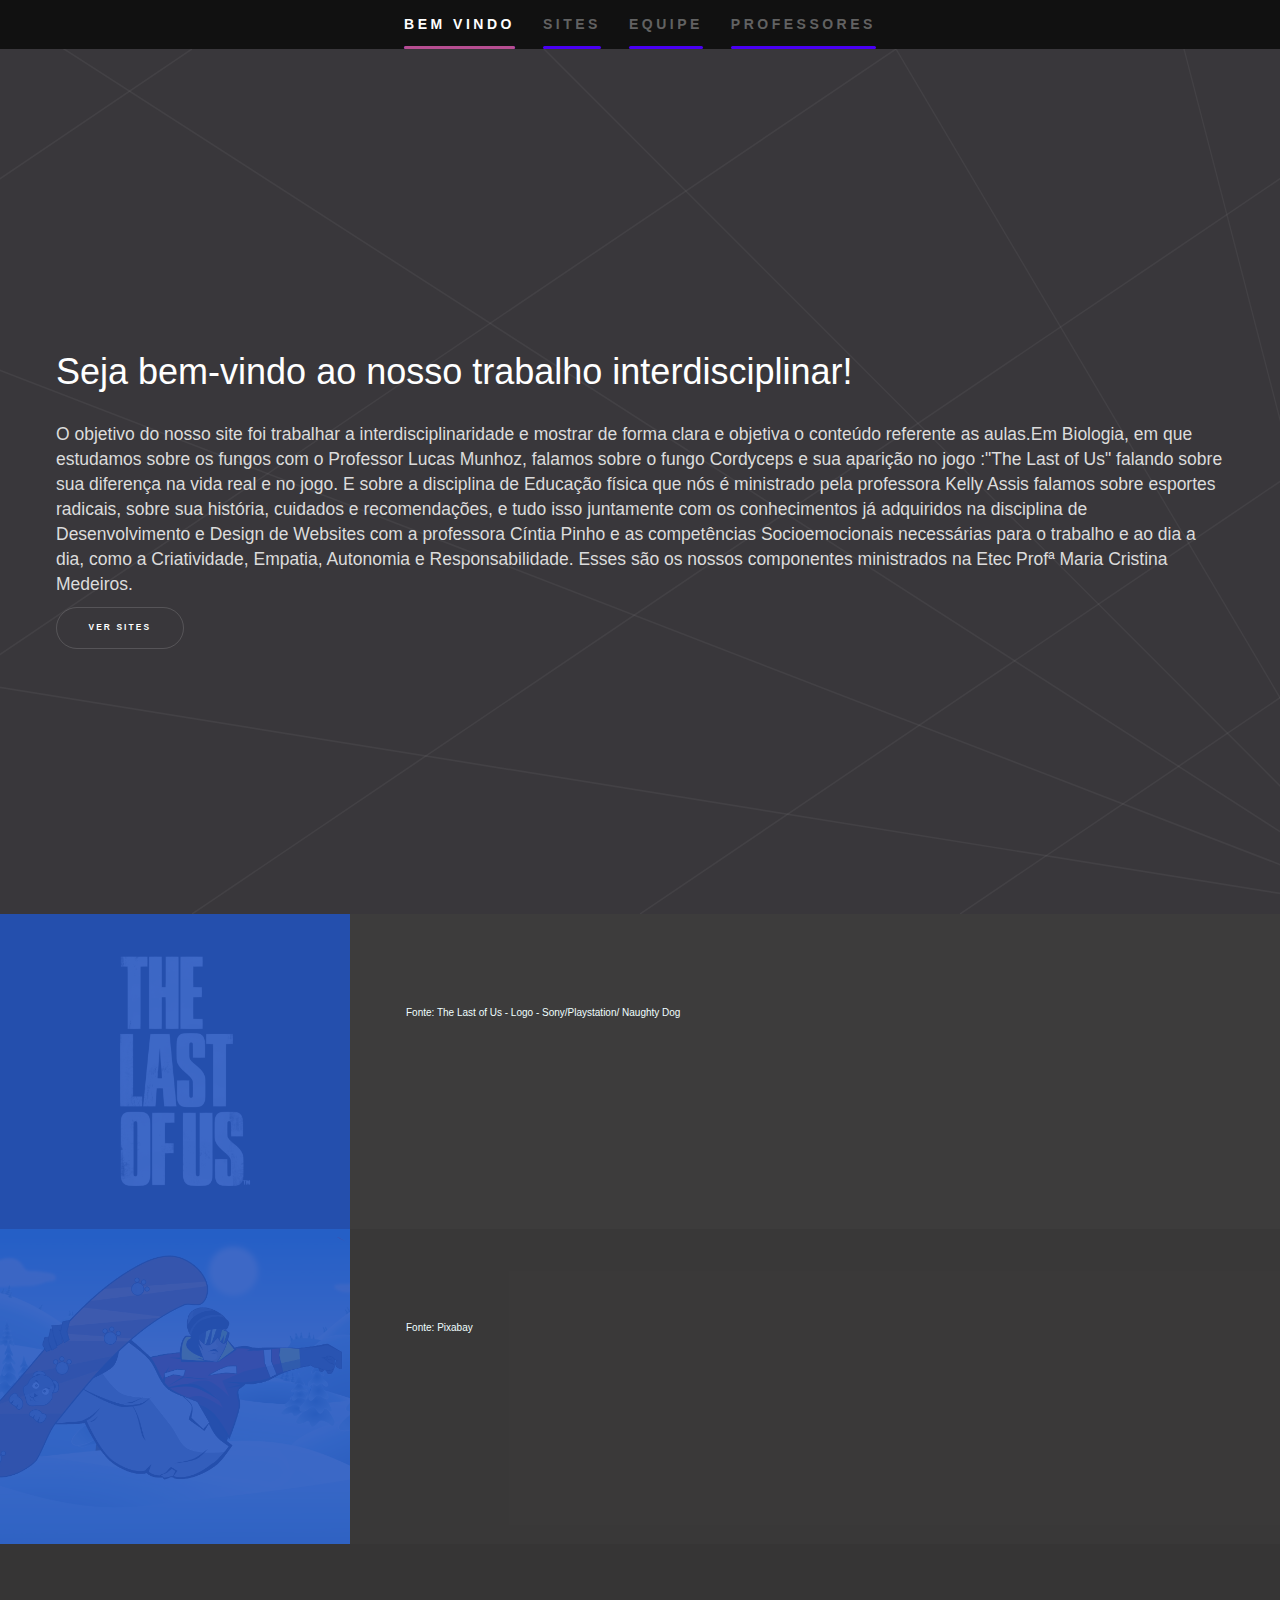
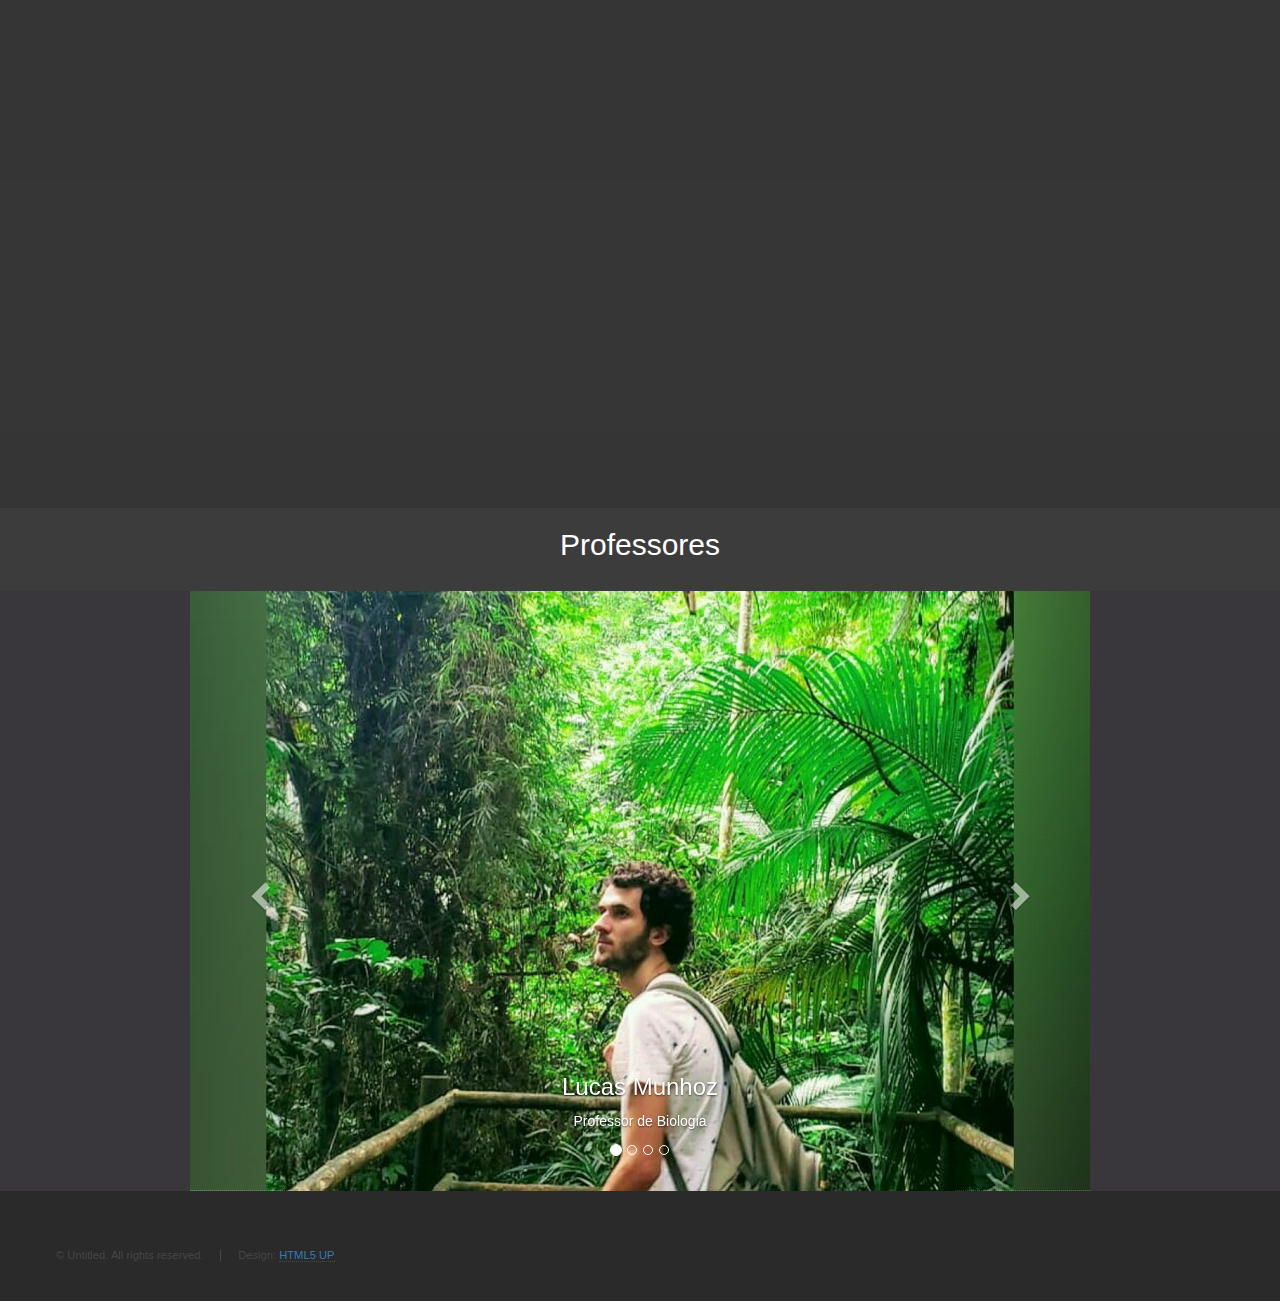
<file: index.html>
<!DOCTYPE HTML>
<!--
	Hyperspace by HTML5 UP
	html5up.net | @ajlkn
	Free for personal and commercial use under the CCA 3.0 license (html5up.net/license)
-->
<html>
	<head>

		<title>Lobby</title>
		<meta charset="utf-8" />
		<meta name="viewport" content="width=device-width, initial-scale=1, user-scalable=no" />
		<link rel="stylesheet" href="assets/css/main.css" />
		<link rel="icon" href="images/favicon.png">
		<link rel="stylesheet" href="https://maxcdn.bootstrapcdn.com/bootstrap/3.4.1/css/bootstrap.min.css">
		<script src="https://ajax.googleapis.com/ajax/libs/jquery/3.5.1/jquery.min.js"></script>
		<script src="https://maxcdn.bootstrapcdn.com/bootstrap/3.4.1/js/bootstrap.min.js"></script>
		<noscript><link rel="stylesheet" href="assets/css/noscript.css" /></noscript>
	</head>
	<body class="is-preload">

		<!-- Sidebar -->
			<section id="sidebar">
				<div class="inner">
					<nav>

						<ul>
							<li><a href="#intro" style="font-size: 1em;">Bem Vindo</a></li>
							<li><a href="#one" style="font-size: 1em;">Sites</a></li>
							<!-- <li><a href="#two" style="font-size: 1em;">What we do</a></li> -->
							<li><a href="#three" style="font-size: 1em;">Equipe</a></li>
							<li><a href="#four" style="font-size: 1em;">Professores</a></li>
						</ul>
					</nav>
				</div>
			</section>

		<!-- Wrapper -->
			<div id="wrapper">

				<!-- Intro -->
					<section id="intro" class="wrapper style1 fullscreen fade-up">
						<div class="inner">
							<h1 style="color: white;">Seja bem-vindo ao nosso trabalho interdisciplinar!</h1>
							<br>
							<p style="color: #DCDCDC">O objetivo do nosso site foi trabalhar a interdisciplinaridade e mostrar de forma clara e objetiva o conteúdo referente as aulas.Em Biologia, em que estudamos sobre os fungos com o Professor Lucas Munhoz, falamos sobre o fungo Cordyceps e sua aparição no jogo :"The Last of Us" falando sobre sua diferença na vida real e no jogo. E sobre a disciplina de Educação física que nós é ministrado pela professora Kelly Assis falamos sobre esportes radicais, sobre sua história, cuidados e recomendações, e tudo isso juntamente com os conhecimentos já adquiridos na disciplina de Desenvolvimento e Design de Websites com a professora Cíntia Pinho e as competências Socioemocionais necessárias para o trabalho e ao dia a dia, como a Criatividade, Empatia, Autonomia e Responsabilidade. Esses são os nossos componentes  ministrados na Etec Profª Maria Cristina Medeiros.</p>
							<ul class="actions">
								<li><a href="#one" class="button scrolly">Ver sites</a></li>
							</ul>
						</div>
					</section>

				<!-- One -->
					<section id="one" class="wrapper style2 spotlights">
						<section>
							<a href="#" class="image"><img src="images/bio.jpg" alt="" data-position="center center" /> </a>
							
							<div class="content">
								<figurecaption style="font-size: 10px; align-items: inherit; color: azure; ">Fonte: The Last of Us - Logo - Sony/Playstation/ Naughty Dog</figurecaption>
								<div class="inner">
									<h2 style="color: white;">Biologia</h2>
									<p style="color: white">Site sobre o fungo de The Last Of Us</p>
									<ul class="actions">
										<li><a href="./tlou/tlou.html" target="_blank" class="button">Visitar</a></li>
									</ul>
								</div>
							</div>
						</section>
						<section>
							<a href="#" class="image"><img src="images/ed.jpg" alt="" data-position="top center" /></a>
							<div class="content">
								<figurecaption style="font-size: 10px; align-items: inherit; color: azure; ">Fonte: Pixabay</figurecaption>
								<div class="inner">
									<h2 style="color: white;">Educação Física</h2>
									<p style="color: white">Site sobre esportes radicais</p>
									<ul class="actions">
										<li><a href="./edFisica/edfisica.html" target="_blank" class="button">Visitar</a></li>
									</ul>
								</div>
							</div>
						</section>

						<!-- <section>
							<a href="#" class="image"><img src="images/pic03.jpg" alt="" data-position="25% 25%" /></a>
							<div class="content">
								<div class="inner">
									<h2 style="color: white;">Ultricies aliquam</h2>
									<p style="color: white">Phasellus convallis elit id ullamcorper pulvinar. Duis aliquam turpis mauris, eu ultricies erat malesuada quis. Aliquam dapibus.</p>
									<ul class="actions">
										<li><a href="generic.html" class="button">Learn more</a></li>
									</ul>
								</div>
							</div>
						</section>
					</section> -->

				<!-- Two
					<section id="two" class="wrapper style3 fade-up">
						<div class="inner">
							<h2>What we do</h2>
							<p style="color: white">Phasellus convallis elit id ullamcorper pulvinar. Duis aliquam turpis mauris, eu ultricies erat malesuada quis. Aliquam dapibus, lacus eget hendrerit bibendum, urna est aliquam sem, sit amet imperdiet est velit quis lorem.</p>
							<div class="features">
								<section>
									<span class="icon solid major fa-code"></span>
									<h3>Lorem ipsum amet</h3>
									<p style="color: white">Phasellus convallis elit id ullam corper amet et pulvinar. Duis aliquam turpis mauris, sed ultricies erat dapibus.</p>
								</section>
								<section>
									<span class="icon solid major fa-lock"></span>
									<h3>Aliquam sed nullam</h3>
									<p style="color: white">Phasellus convallis elit id ullam corper amet et pulvinar. Duis aliquam turpis mauris, sed ultricies erat dapibus.</p>
								</section>
								<section>
									<span class="icon solid major fa-cog"></span>
									<h3>Sed erat ullam corper</h3>
									<p style="color: white">Phasellus convallis elit id ullam corper amet et pulvinar. Duis aliquam turpis mauris, sed ultricies erat dapibus.</p>
								</section>
								<section>
									<span class="icon solid major fa-desktop"></span>
									<h3>Veroeros quis lorem</h3>
									<p style="color: white">Phasellus convallis elit id ullam corper amet et pulvinar. Duis aliquam turpis mauris, sed ultricies erat dapibus.</p>
								</section>
								<section>
									<span class="icon solid major fa-link"></span>
									<h3>Urna quis bibendum</h3>
									<p style="color: white">Phasellus convallis elit id ullam corper amet et pulvinar. Duis aliquam turpis mauris, sed ultricies erat dapibus.</p>
								</section>
								<section>
									<span class="icon major fa-gem"></span>
									<h3>Aliquam urna dapibus</h3>
									<p style="color: white">Phasellus convallis elit id ullam corper amet et pulvinar. Duis aliquam turpis mauris, sed ultricies erat dapibus.</p>
								</section>
							</div>
							<ul class="actions">
								<li><a href="generic.html" class="button">Learn more</a></li>
							</ul>
						</div>
					</section> -->

				<!-- Three -->
					<section id="three" class="wrapper style1 fade-up">
						<div class="inner">
							<h2 style="color: white;">Equipe</h2>
							<p style="color: white">Desenvolvido por:</p>
							<div class="split style1">
								<img src="./images/equipe.png">
									
							</div>
						</div>
					</section>

					<h2 style="color: white; display: flex; flex-direction: row; justify-content: center; align-items: center; padding-bottom: 20px;">Professores</h2>	
					<section id="four" class="wrapper style1 fade-up" style="display: flex; flex-direction: row; justify-content: center; align-items: center">
					<div id="myCarousel" class="carousel slide" data-ride="carousel">
						<!-- Indicators -->
						<ol class="carousel-indicators">
						  <li data-target="#myCarousel" data-slide-to="0" class="active"></li>
						  <li data-target="#myCarousel" data-slide-to="1"></li>
						  <li data-target="#myCarousel" data-slide-to="2"></li>
						  <li data-target="#myCarousel" data-slide-to="3"></li>
						</ol>
					  <!-- 500px por 502px -->
						<!-- Wrapper for slides -->
						<style>
							/*  responsive img */
							.imgs{
							  width: 900px;
							  height:600px;
							}
						</style>
						
							<div class="carousel-inner">
							<div class="item active">
								<img class="imgs" src="images/lucas.jpeg" alt="Chania">
								<div class="carousel-caption">
								<h3>Lucas Munhoz</h3>
								<p style="color: white">Professor de Biologia</p>
								</div>
							</div>
						
							<div class="item">
								<img class="imgs" src="images/cintia.jpeg" alt="Chicago">
								<div class="carousel-caption">
								<h3>Cintía Pinho</h3>
								<p style="color: white">Professora de Desenvolvimento e Desing Web</p>
								</div>
							</div>
						
							<div class="item">
								<img class="imgs" src="images/kelly.jpeg" alt="New York">
								<div class="carousel-caption">
								<h3>Kelly Assis</h3>
								<p style="color: white">Professora de Educação Física</p>
								</div>
							</div>
							
							<div class="item">
								<img class="imgs" src="images/bruno.jpeg" alt="New York">
								<div class="carousel-caption">
								<h3>Bruno Grec</h3>
								<p style="color: white">Professor de Educação Física</p>
								</div>
							</div>
						</div>
				
					  
						<!-- Left and right controls -->
						<a class="left carousel-control" href="#myCarousel" data-slide="prev">
						  <span class="glyphicon glyphicon-chevron-left"></span>
						  <span class="sr-only">Previous</span>
						</a>
						<a class="right carousel-control" href="#myCarousel" data-slide="next">
						  <span class="glyphicon glyphicon-chevron-right"></span>
						  <span class="sr-only">Next</span>
						</a>
					  </div>
					</section>



		<!-- Footer -->
			<footer id="footer" class="wrapper style1-alt">
				<div class="inner">
					<ul class="menu">
						<li>&copy; Untitled. All rights reserved.</li><li>Design: <a href="http://html5up.net">HTML5 UP</a></li>
					</ul>
				</div>
			</footer>

		<!-- Scripts -->
			<script src="assets/js/jquery.min.js"></script>
			<script src="assets/js/jquery.scrollex.min.js"></script>
			<script src="assets/js/jquery.scrolly.min.js"></script>
			<script src="assets/js/browser.min.js"></script>
			<script src="assets/js/breakpoints.min.js"></script>
			<script src="assets/js/util.js"></script>
			<script src="assets/js/main.js"></script>

	</body>
</html>
</file>
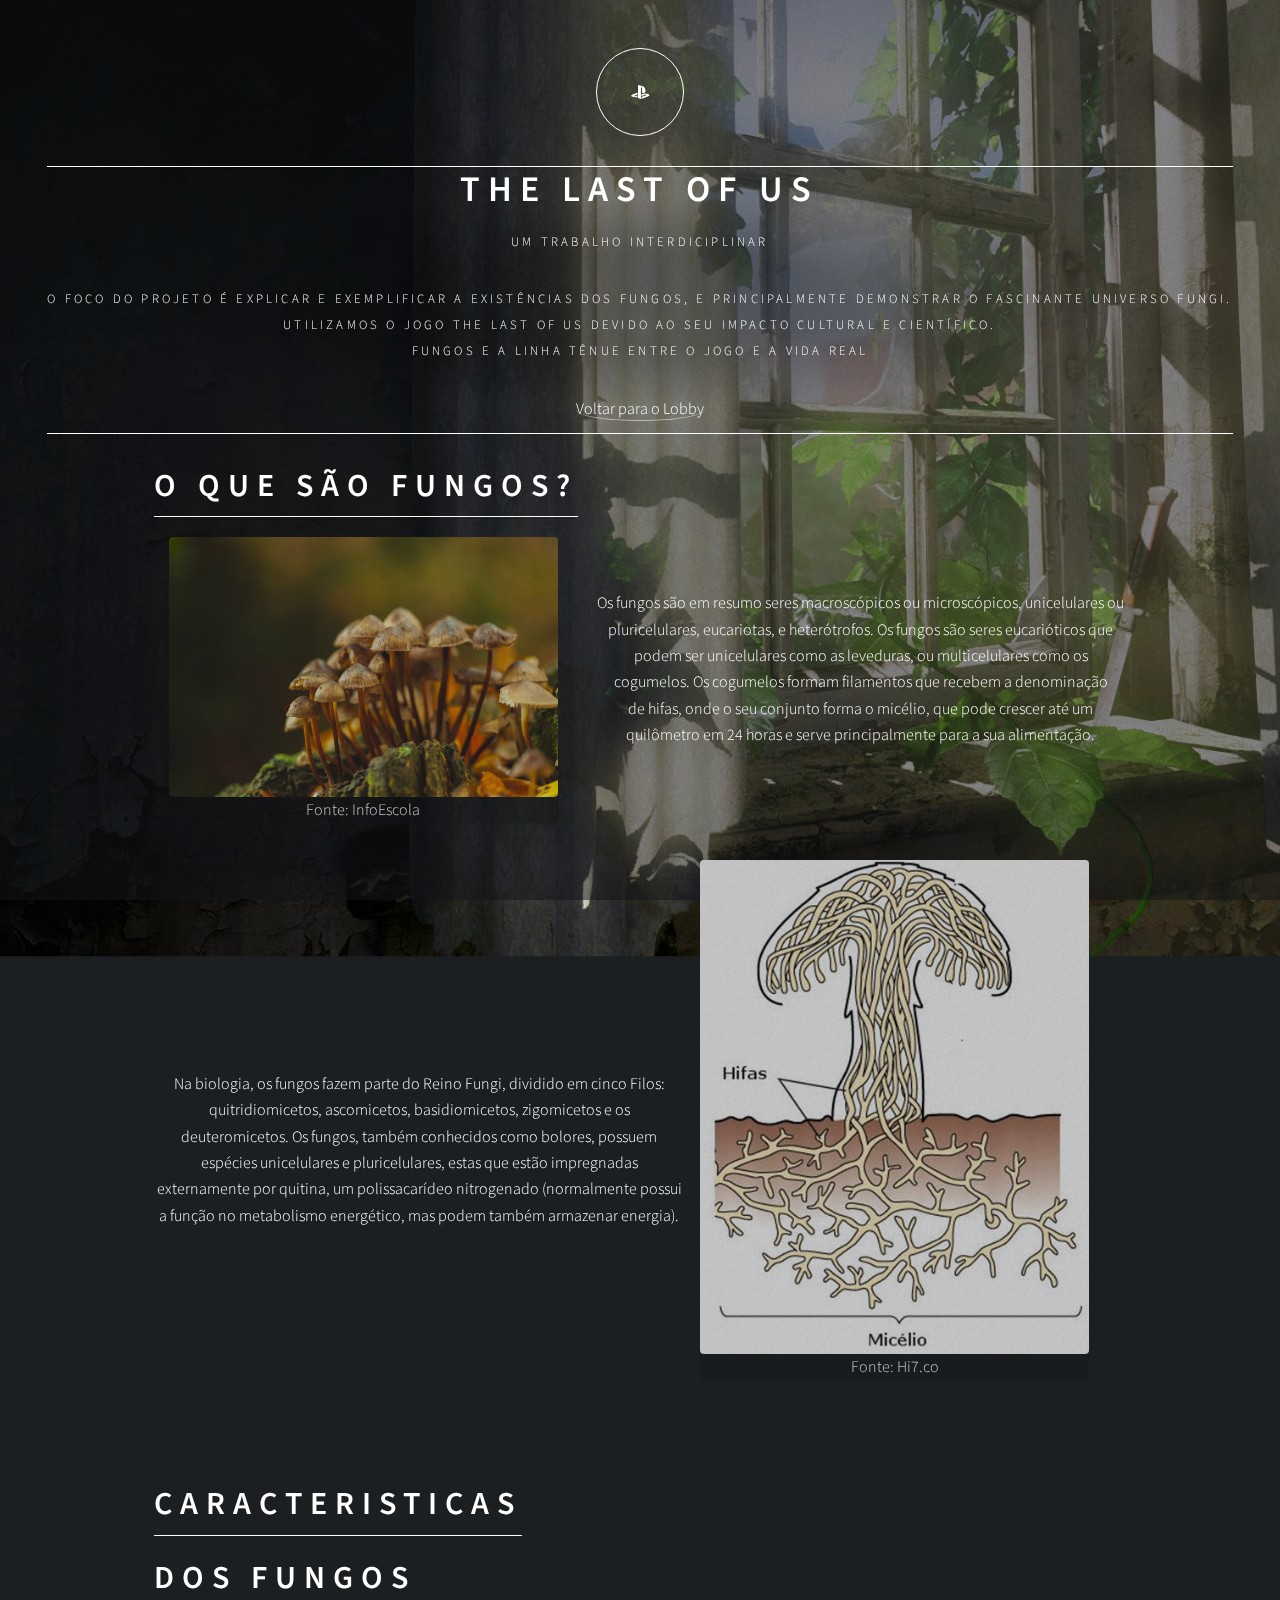
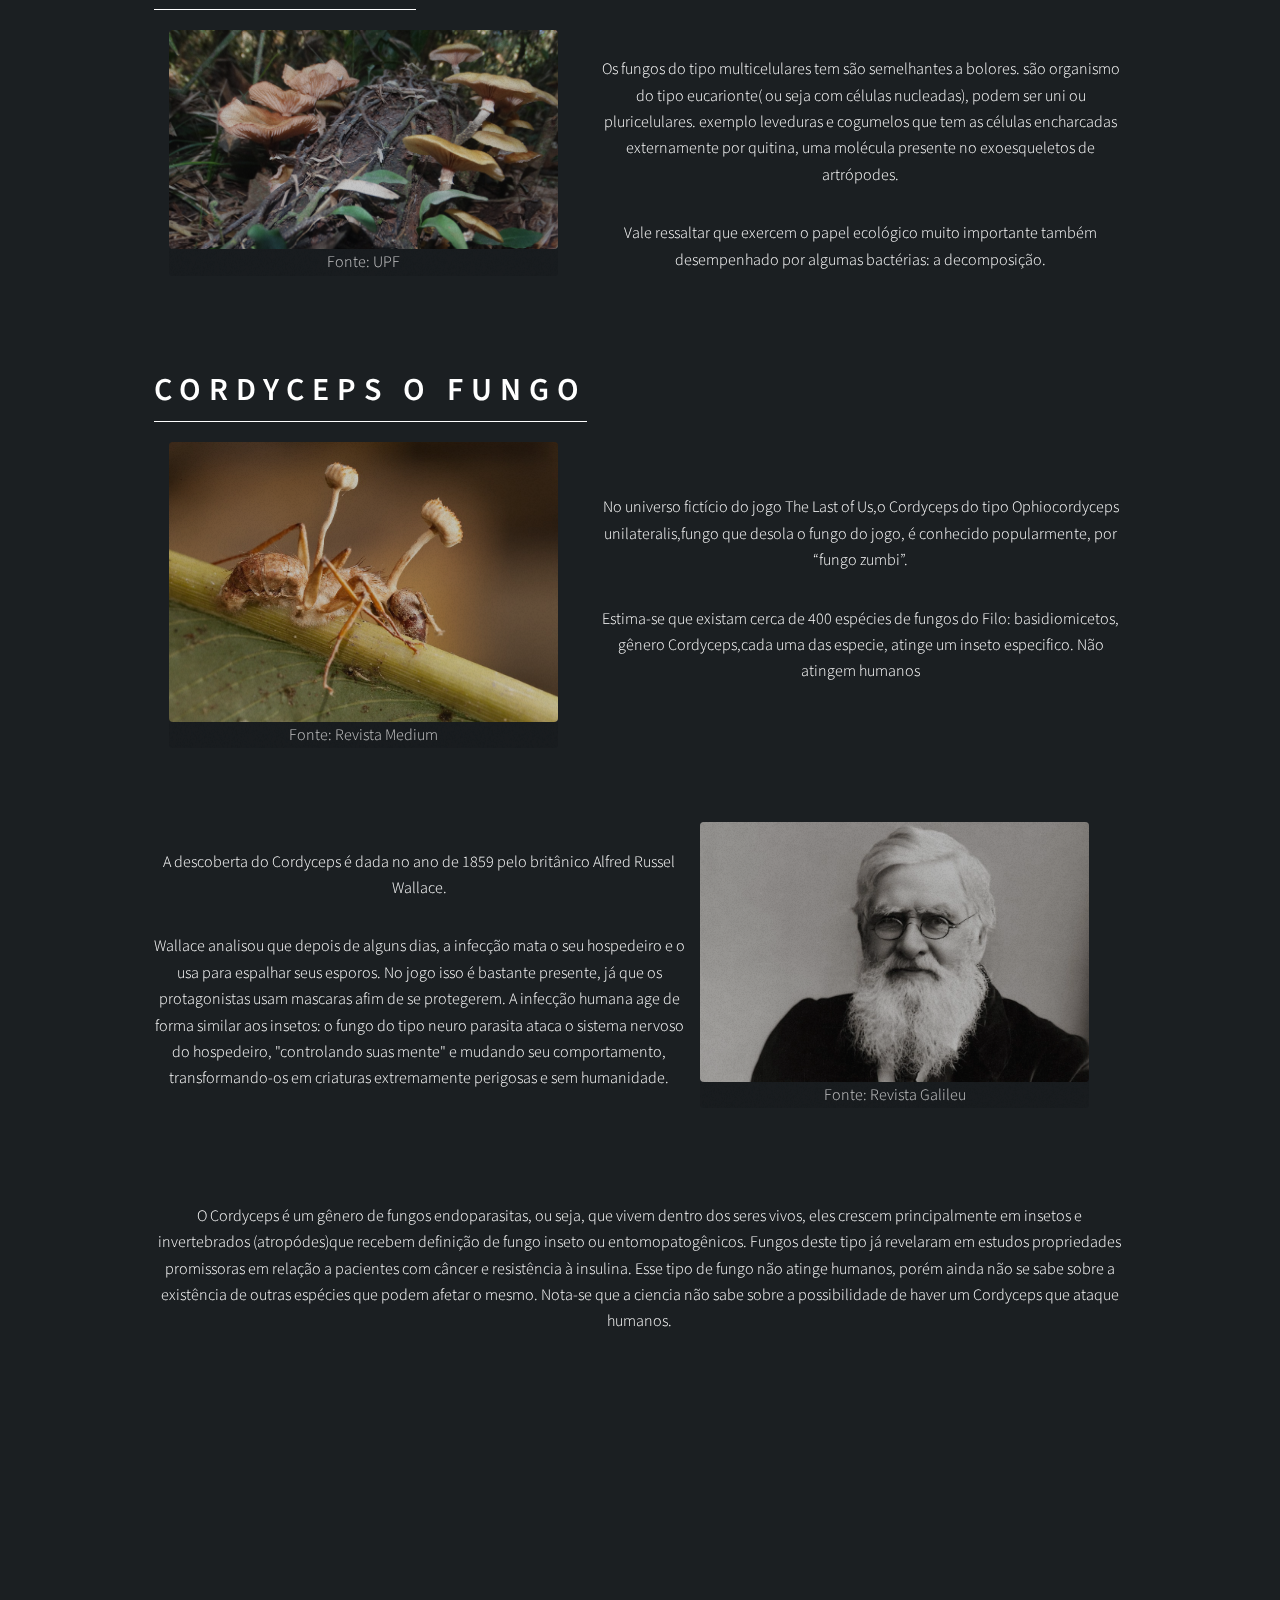
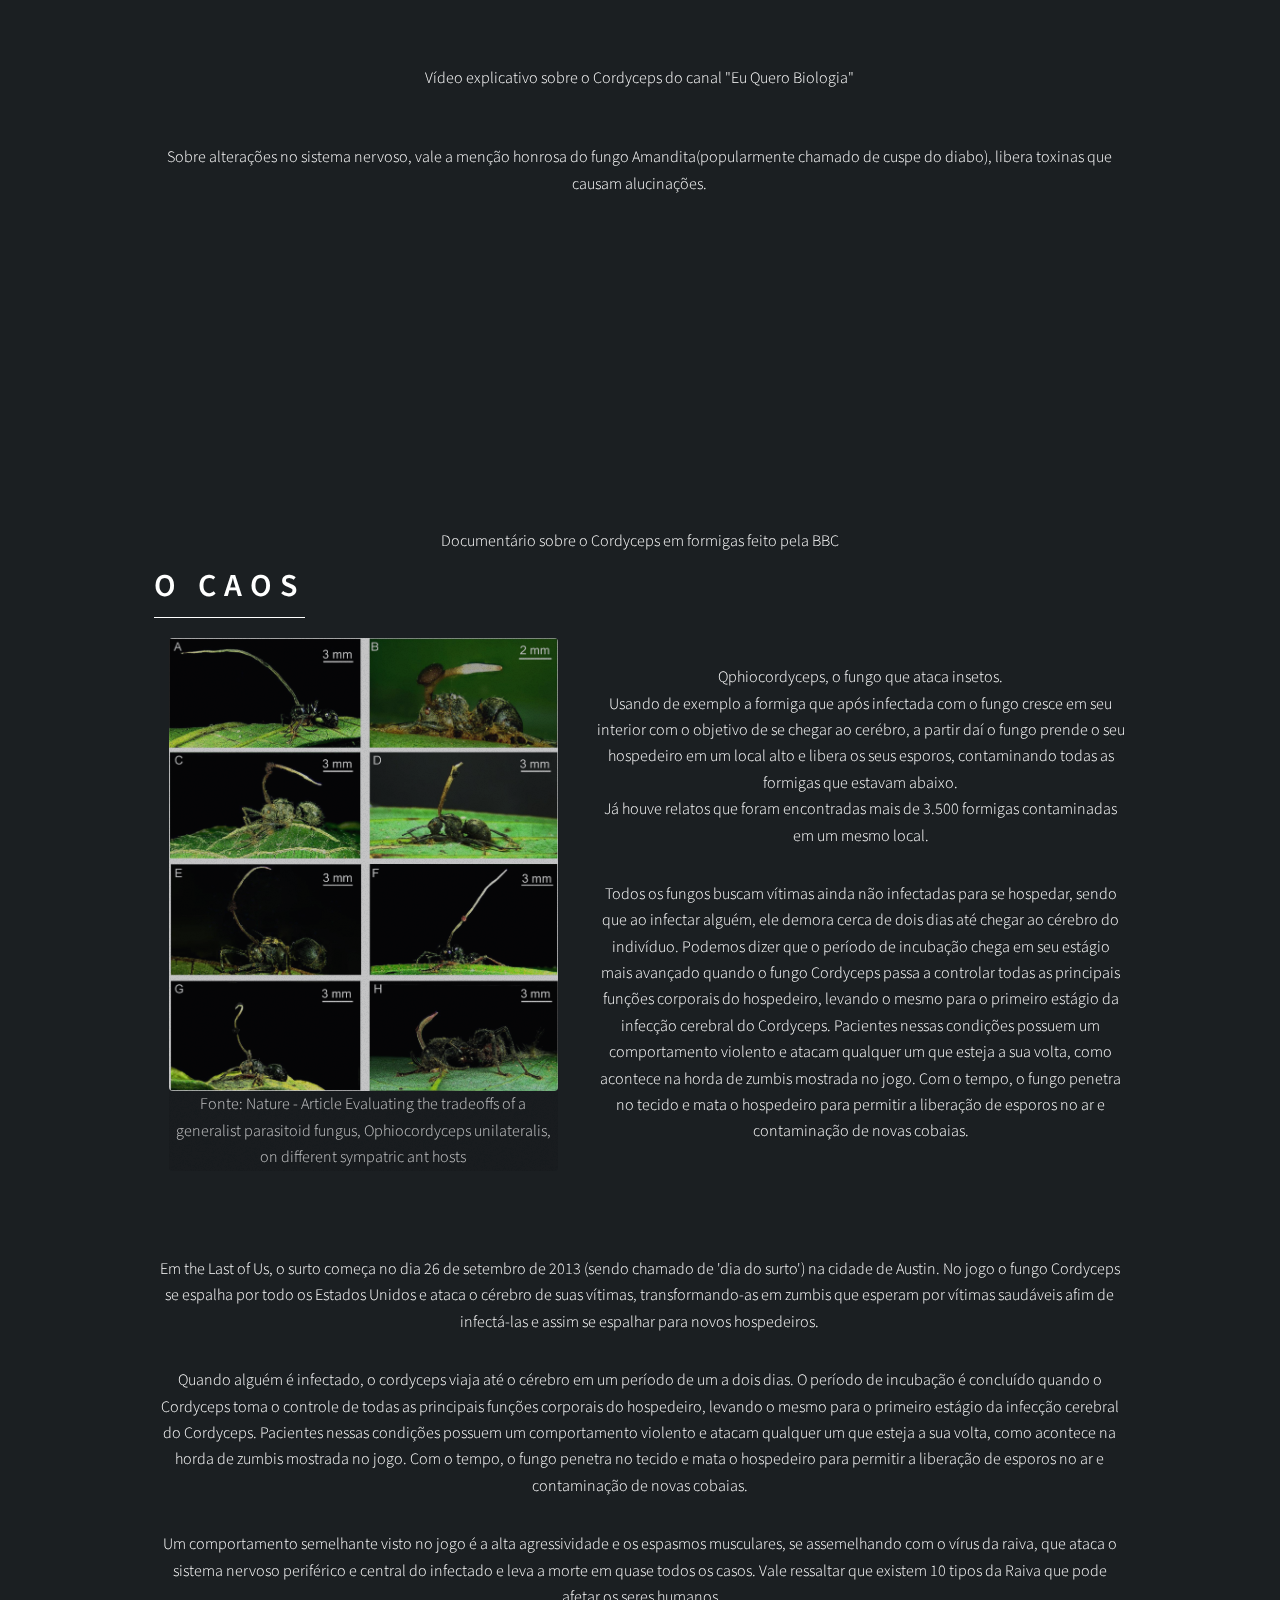
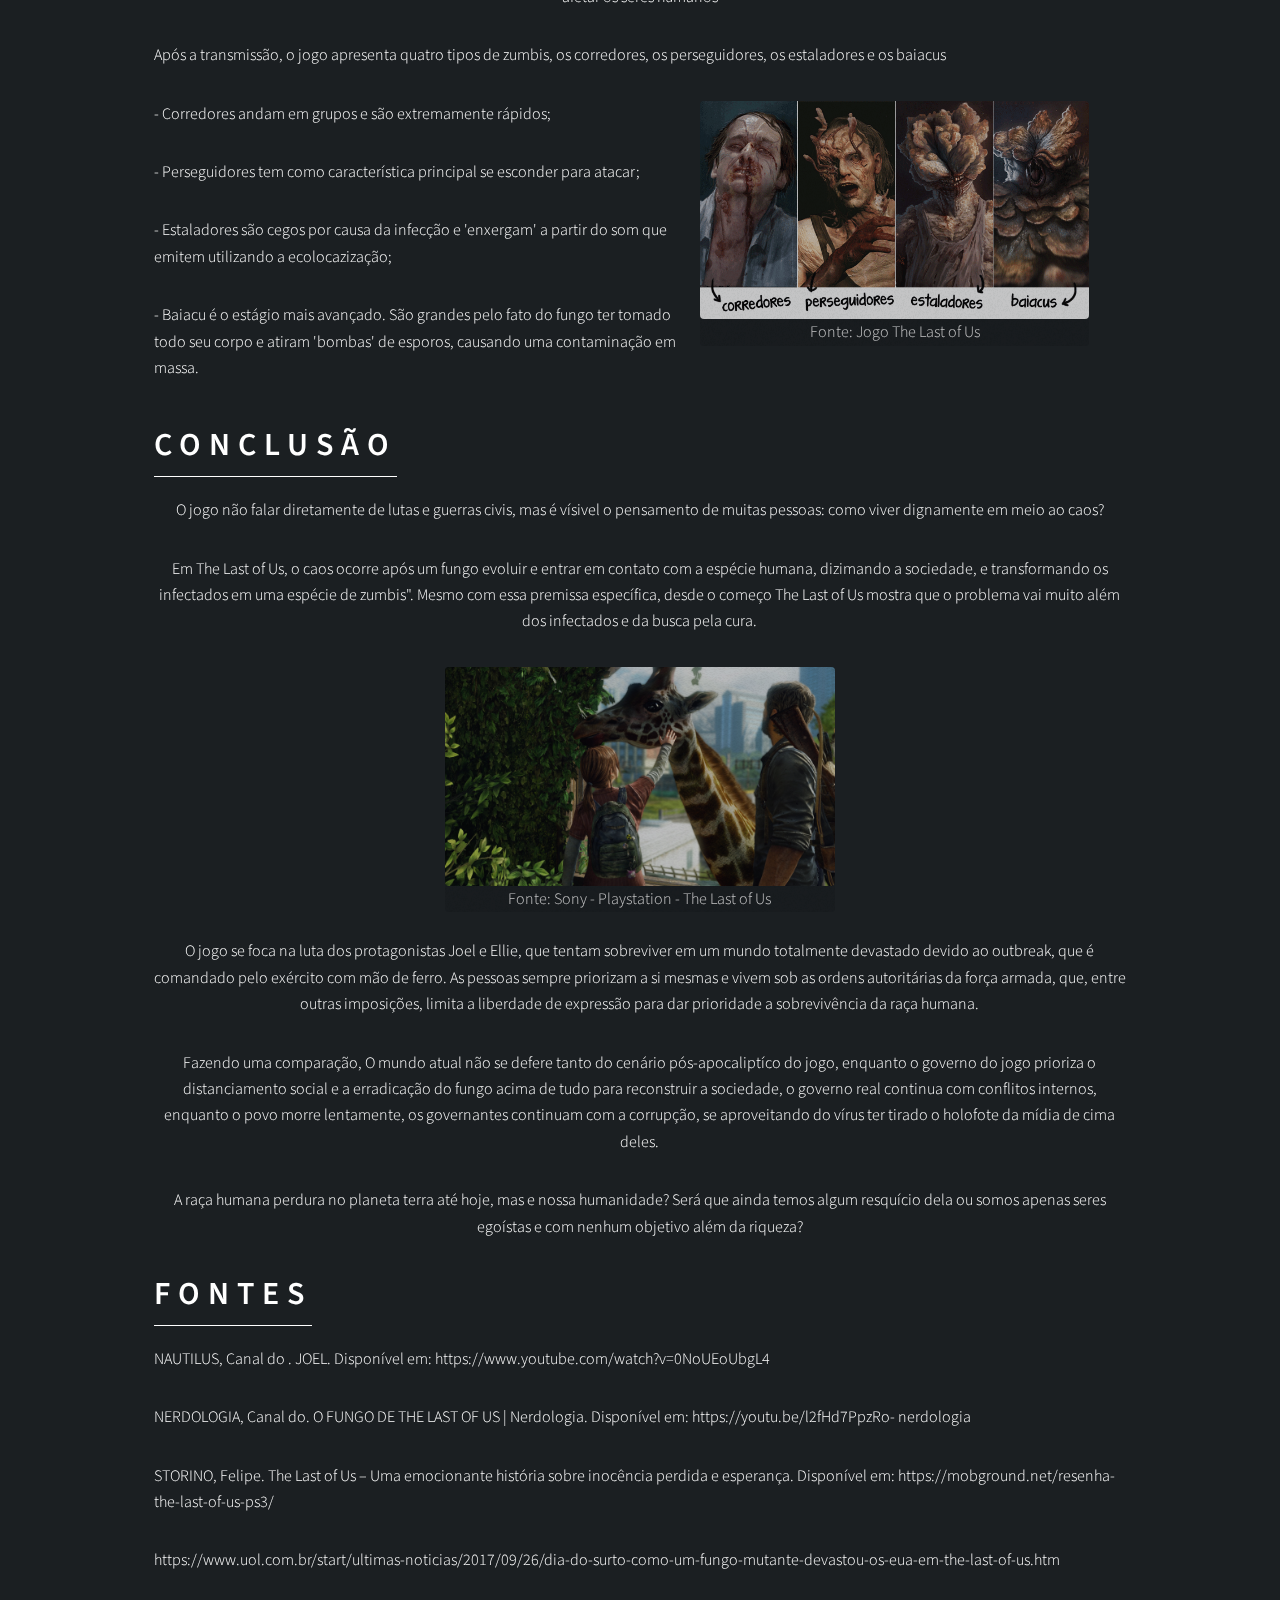
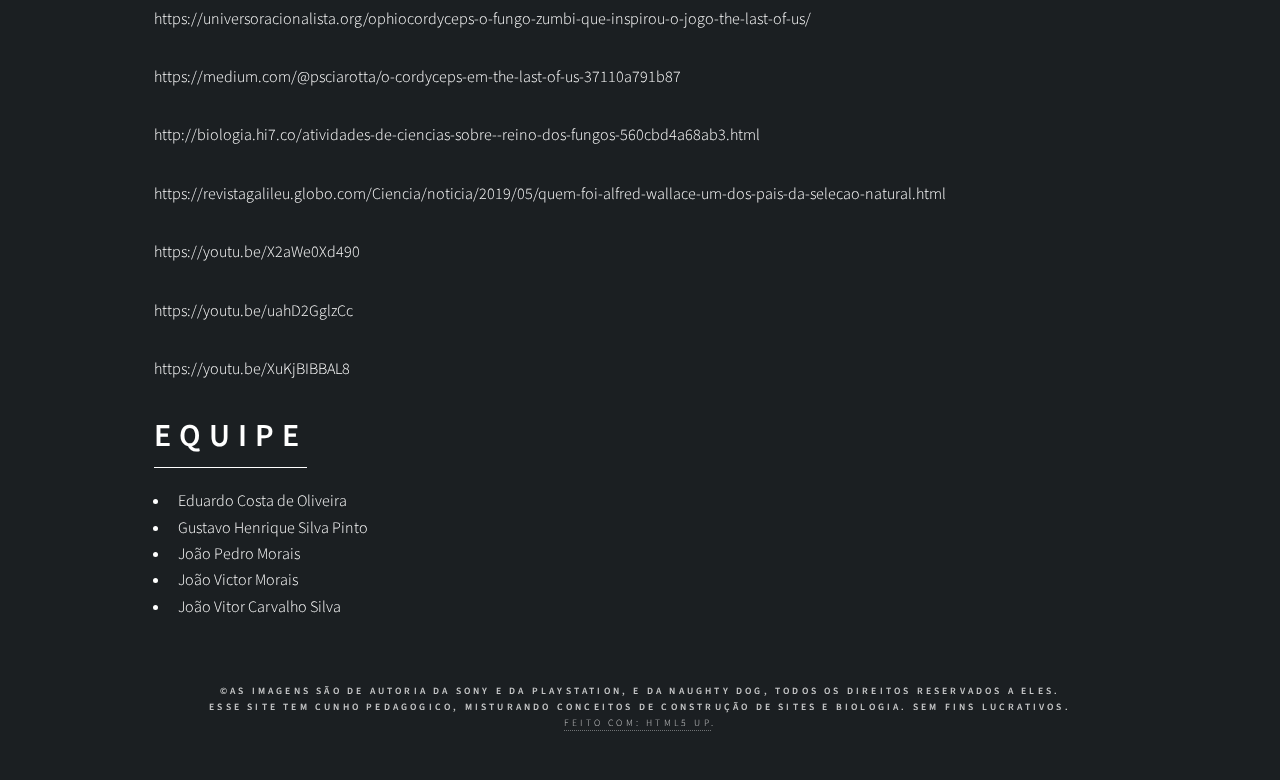
<file: tlou/tlou.html>
<!DOCTYPE HTML>
<!--
	Dimension by HTML5 UP
	html5up.net | @ajlkn
	Free for personal and commercial use under the CCA 3.0 license (html5up.net/license)
-->
<html>
	<head>
		<title>The Last of Us - Trabalho de Biologia</title>
		<link rel="icon" href="images/icobio.svg">
		<meta charset="utf-8" />
		<meta name="viewport" content="width=device-width, initial-scale=1, user-scalable=no" />
		<link rel="stylesheet" href="assets/css/main.css" />
		<noscript><link rel="stylesheet" href="assets/css/noscript.css" /></noscript>

	</head>
	<body>
		<!-- Wrapper -->
			<div id="wrapper">
				<div class="logo" style="width: 5.5rem;height: 5.5rem;line-height: 5.5rem; border: solid 1px #ffffff; border-radius: 100%;display: flex; flex-direction: row; justify-content: center; align-items: center; margin-bottom: 30px; " >
					<span class="fab fa-playstation"></span>
				</div>
				<!-- Header -->
					<header id="header">

		
						<div class="content" >
							<div class="container">
								<h1>THE LAST OF US</h1>
								<p>Um trabalho interdiciplinar</p> 
								<p>O foco do projeto é explicar e exemplificar a existências dos fungos, e principalmente demonstrar o fascinante universo fungi.<br>
								Utilizamos o jogo The Last of Us devido ao seu impacto cultural e científico.<br>
								Fungos e a linha tênue entre o jogo e a vida real</p>

									<a type="button" href="../index.html" class="ul" style="text-decoration: none; border-style: solid; border-radius: 100%;"> Voltar para o Lobby</a>
								
								<!-- <p>A fully responsive site template designed by <a href="https://html5up.net">HTML5 UP</a> and released<br />
								for free under the <a href="https://html5up.net/license">Creative Commons</a> license.</p> -->
							</div>
						</div>
						
					</header>

				<!-- Main -->
					<div id="hobby">

						<!-- Intro - O Que são Fungos? -->
						<div class="hobby">
								<h2 class="major">O Que são Fungos?</h2>
								<span class="image main" id="imgesq"><img src="images/infoescola.jpg" alt="" /> <figcaption style="text-align: center;">Fonte: InfoEscola</figcaption> </span>

								<br>
								<p><br>Os fungos são em resumo seres macroscópicos ou microscópicos, unicelulares ou pluricelulares, eucariotas, e heterótrofos. Os fungos são seres eucarióticos que podem ser unicelulares como as leveduras, ou multicelulares como os cogumelos. Os cogumelos formam filamentos que recebem a denominação de hifas, onde o seu conjunto forma o micélio, que pode crescer até um quilômetro em 24 horas e serve principalmente para a sua alimentação.</p>

								<br>
								<br>
								<br>
								<span class="image main" id="imgdir"><img src="images/hifas.png" alt=""  /> <figcaption style="text-align: center;">Fonte: Hi7.co</figcaption> </span>

								<br>
								<br>
								<br>
								<br>
								<br>
								<br>
								<br>
								<br>
								<p>Na biologia, os fungos fazem parte do Reino Fungi, dividido em cinco Filos: quitridiomicetos, ascomicetos, basidiomicetos, zigomicetos e os deuteromicetos. Os fungos, também conhecidos como bolores, possuem espécies unicelulares e pluricelulares,  estas que estão impregnadas externamente por quitina, um polissacarídeo nitrogenado (normalmente possui a função no metabolismo energético, mas podem também armazenar energia).</p>

								<br>
								<br>
								<br>
								<br>
								<br>
								<br>
								<br>
								<br>
								<h2 class="major">Caracteristicas</h2>
                                                                <h2 class="major"> dos Fungos</h2>
								<span class="image main" id="imgesq"><img src="images/upf.jpg" alt="" /> <figcaption style="text-align: center;">Fonte: UPF </figcaption> </span>
								<br>
								<p>Os fungos do tipo multicelulares tem são semelhantes a bolores. são organismo do tipo eucarionte( ou seja com células nucleadas), podem ser uni ou pluricelulares. exemplo leveduras e cogumelos que tem as células encharcadas externamente por quitina, uma molécula presente no exoesqueletos de artrópodes.</p>
								<p>Vale ressaltar que exercem o papel ecológico muito importante também desempenhado por algumas bactérias: a decomposição.</p>
								<br>
								<br>
						</div>

						

						<!-- About  Cordyceps o Fungo de The Last of Us -->
							<div class="hobby">
								<h2 class="major">Cordyceps o Fungo</h2> 
								<span class="image main" id="imgesq"><img src="images/medium.jpeg" alt="" /> <figcaption style="text-align: center;">Fonte: Revista Medium </figcaption>  </span>

								<br>
								<br>
								<p>No universo fictício do jogo The Last of Us,o Cordyceps do tipo Ophiocordyceps unilateralis,fungo que desola o fungo do jogo, é conhecido popularmente, por “fungo zumbi”.</p>

								<p>Estima-se que existam cerca de 400 espécies de fungos do Filo: basidiomicetos, gênero Cordyceps,cada uma das especie, atinge um inseto especifico. Não atingem humanos</p>

								<br>
								<br>
								<br>
								<br>
								<span class="image main" id="imgdir"><img src="images/wallace - revista galileu.jpg" alt="" /> <figcaption style="text-align: center;">Fonte: Revista Galileu </figcaption>  </span>
									
								<br>
								<p> A descoberta do Cordyceps é dada no ano de 1859 pelo britânico Alfred Russel Wallace.</p> 
								
								<p>Wallace analisou que depois de alguns dias, a infecção mata o seu hospedeiro e o usa para espalhar seus esporos. No jogo isso é bastante presente, já que os protagonistas usam mascaras afim de se protegerem. A infecção humana age de forma similar aos insetos: o fungo do tipo neuro parasita ataca o sistema nervoso do hospedeiro, "controlando suas mente" e mudando seu comportamento, transformando-os em criaturas extremamente perigosas e sem humanidade.</p>

								<br>
								<br>
								<br>
								   
								<p>O Cordyceps é um gênero de fungos endoparasitas, ou seja, que vivem dentro dos seres vivos, eles crescem principalmente em insetos e invertebrados (atropódes)que recebem   definição de fungo inseto ou  entomopatogênicos. Fungos deste tipo já revelaram em estudos propriedades promissoras em relação a pacientes com câncer e  resistência à insulina. Esse tipo de fungo não atinge humanos, porém ainda não se sabe sobre a existência de outras espécies que  podem afetar o mesmo. Nota-se que a ciencia não sabe sobre a possibilidade de haver um Cordyceps que ataque humanos.</p>

								<span class="">
									<iframe width="40%" height="290" src="https://www.youtube.com/embed/uahD2GglzCc" frameborder="0" allow="accelerometer; autoplay; encrypted-media; gyroscope; picture-in-picture" allowfullscreen style="text-align: center"></iframe> <figcaption style="text-align: center;">Vídeo explicativo sobre o Cordyceps do canal "Eu Quero Biologia"</figcaption>
								</span>

								<br>
								<br>
								<p> Sobre alterações no sistema nervoso, vale a menção honrosa do fungo Amandita(popularmente chamado de cuspe do diabo), libera toxinas que causam alucinações.</p>

								<span class="">
									<iframe width="40%" height="290" src="https://www.youtube.com/embed/XuKjBIBBAL8" frameborder="0" allow="accelerometer; autoplay; encrypted-media; gyroscope; picture-in-picture" allowfullscreen style="text-align: center"></iframe> <figcaption style="text-align: center;">Documentário sobre o Cordyceps em formigas feito pela BBC</figcaption>
								</span>
							
							
							</div>

							<!-- TLOU   O Caos em The Last of Us -->
							<div class="hobby">

								<h2 class="major">O Caos </h2>

								<span class="image main" id="imgesq"><img src="images/nature.png" alt="" style="height:12cm ;"/> <figcaption style="text-align: center;">Fonte: Nature - Article Evaluating the tradeoffs of a generalist parasitoid fungus, Ophiocordyceps unilateralis, on different sympatric ant hosts </figcaption>  </span>

								<br>
								<p>Qphiocordyceps, o fungo que ataca insetos.<br> 
								Usando de exemplo a formiga que após infectada com o fungo cresce em seu interior com o objetivo de se chegar ao cerébro, a partir daí o fungo prende o seu hospedeiro em um local alto e libera os seus esporos, contaminando todas as formigas que estavam abaixo.
								<br> Já houve relatos que foram encontradas mais de 3.500 formigas contaminadas em um mesmo local.</p>
								

								<p>Todos os fungos buscam vítimas ainda não infectadas para se hospedar, sendo que ao infectar alguém, ele demora cerca de dois dias até chegar ao cérebro do indivíduo. Podemos dizer que o período de incubação chega em seu estágio mais avançado quando o fungo Cordyceps passa a controlar todas as principais funções corporais do hospedeiro, levando o mesmo para o primeiro estágio da infecção cerebral do Cordyceps. Pacientes nessas condições possuem um comportamento violento e atacam qualquer um que esteja a sua volta, como acontece na horda de zumbis mostrada no jogo. Com o tempo, o fungo penetra no tecido e mata o hospedeiro para permitir a liberação de esporos no ar e contaminação de novas cobaias. </p>
								
								<br>
								<br>
								<br>
								<p>Em the Last of Us, o surto começa no dia 26 de setembro de 2013 (sendo chamado de 'dia do surto') na cidade de Austin. No jogo o fungo Cordyceps se espalha por todo os Estados Unidos e ataca o cérebro de suas vítimas, transformando-as em zumbis que esperam por vítimas saudáveis afim de infectá-las e assim se espalhar para novos hospedeiros. </p>
								   
								<p> Quando alguém é infectado, o cordyceps viaja até o cérebro em um período de um a dois dias. O período de incubação é concluído quando o Cordyceps toma o controle de todas as principais funções corporais do hospedeiro, levando o mesmo para o primeiro estágio da infecção cerebral do Cordyceps. Pacientes nessas condições possuem um comportamento violento e atacam qualquer um que esteja a sua volta, como acontece na horda de zumbis mostrada no jogo. Com o tempo, o fungo penetra no tecido e mata o hospedeiro para permitir a liberação de esporos no ar e contaminação de novas cobaias.</p>
								   
								<p> Um comportamento semelhante visto no jogo é a alta agressividade e os espasmos musculares, se assemelhando com o vírus da raiva, que ataca o sistema nervoso periférico e central do  infectado e leva a morte em quase todos os casos. Vale ressaltar que existem 10 tipos da Raiva que pode afetar os seres humanos</p>

								<p class="lab">	Após a transmissão, o jogo apresenta quatro tipos de zumbis, os corredores, os perseguidores, os estaladores e os baiacus</p>
								
								<span class="image main" id="imgdir"><img src="images/fungosTlou.png" alt="" /> <figcaption style="text-align: center;">Fonte: Jogo The Last of Us</figcaption>  </span>
				

									<p class="lab">	- Corredores andam em grupos e são extremamente rápidos; </p>
									
									<p class="lab">	- Perseguidores tem como característica principal se esconder para atacar; </p>
									
									<p class="lab">	- Estaladores são cegos por causa da infecção e 'enxergam' a partir do som que emitem utilizando a ecolocazização;</p>
						
									<p class="lab">	- Baiacu é o estágio mais avançado. São grandes pelo fato do fungo ter tomado todo seu corpo e atiram 'bombas' de 	esporos, causando uma contaminação em massa.</p>
								</div>

							<!-- Conclusão -->
							<div class="hobby">
								<h2 class="major">Conclusão</h2>
					
								<p> O jogo não falar diretamente de lutas e guerras civis, mas é vísivel o pensamento de muitas pessoas: como viver dignamente em meio ao caos? </p>

								<p>Em The Last of Us, o caos ocorre após um fungo evoluir e entrar em contato com a espécie humana, dizimando a sociedade, e transformando os infectados em uma espécie de zumbis". Mesmo com essa premissa específica, desde o começo The Last of Us mostra que o problema vai muito além dos infectados e da busca pela cura. </p> 

								<span class="image main"><img src="images/girafa.jpg" alt="" /> <figcaption style="text-align: center;">Fonte: Sony - Playstation - The Last of Us </figcaption> </span>

								<br>
								<p>O jogo se foca na luta dos protagonistas Joel e Ellie, que tentam sobreviver em um mundo totalmente devastado devido ao outbreak, que é comandado pelo exército com mão de ferro. As pessoas sempre priorizam a si mesmas e vivem sob as ordens autoritárias da força armada, que, entre outras imposições, limita a liberdade de expressão para dar prioridade a sobrevivência da raça humana. </p>

								<p>Fazendo uma comparação, O mundo atual não se defere tanto do cenário pós-apocaliptíco do jogo, enquanto o governo do jogo prioriza o distanciamento social e a erradicação do fungo acima de tudo para reconstruir a sociedade, o governo real continua com conflitos internos, enquanto o povo morre lentamente, os governantes continuam com a corrupção, se aproveitando do vírus ter tirado o holofote da mídia de cima deles. </p>

								<p>A raça humana perdura no planeta terra até hoje, mas e nossa humanidade? Será que ainda temos algum resquício dela ou somos apenas seres egoístas e com nenhum objetivo além da riqueza?</p>


								<div class="topico">
								<h2 class="major">Fontes</h2>

								<p>NAUTILUS, Canal do . JOEL. Disponível em: https://www.youtube.com/watch?v=0NoUEoUbgL4</p>

								<p>NERDOLOGIA, Canal do. O FUNGO DE THE LAST OF US | Nerdologia. Disponível em: https://youtu.be/l2fHd7PpzRo- nerdologia</p>

								<p>STORINO, Felipe. The Last of Us – Uma emocionante história sobre inocência perdida e esperança. Disponível em: https://mobground.net/resenha-the-last-of-us-ps3/</p>

								<p>https://www.uol.com.br/start/ultimas-noticias/2017/09/26/dia-do-surto-como-um-fungo-mutante-devastou-os-eua-em-the-last-of-us.htm</p>

								<p>https://universoracionalista.org/ophiocordyceps-o-fungo-zumbi-que-inspirou-o-jogo-the-last-of-us/</p>

								<p>https://medium.com/@psciarotta/o-cordyceps-em-the-last-of-us-37110a791b87</p>

								<p>http://biologia.hi7.co/atividades-de-ciencias-sobre--reino-dos-fungos-560cbd4a68ab3.html</p>

								<p>https://revistagalileu.globo.com/Ciencia/noticia/2019/05/quem-foi-alfred-wallace-um-dos-pais-da-selecao-natural.html </p>

								<p>https://youtu.be/X2aWe0Xd490</p>

								<p>https://youtu.be/uahD2GglzCc</p>

								<p>https://youtu.be/XuKjBIBBAL8</p>

								</div>



							<!-- Contact -->
							<div id="contact">
								<h2 class="major">Equipe</h2>

								<section >

									<!-- <span class="image main"><img src="images/girafa.jpg" alt="" /> <figcaption style="text-align: center;">Fonte: Sony - Playstation - The Last of Us </figcaption> </span> -->
									<nav>
										<ul>
											<li> Eduardo Costa de Oliveira</li>
											<li> Gustavo Henrique Silva Pinto</li>
											<li> João Pedro Morais</li>
											<li> João Victor Morais </li>
											<li> João Vitor Carvalho Silva</li>
											<!--<li><a href="#elements">Elements</a></li>-->
										</ul>
										</nav>

								</section>	
							</div>
								</div>

					</div>
					<div id="main">



						<!-- Elements -->
							<article id="elements">
								<h2 class="major">Elements</h2>

								<section>
									<h3 class="major">Text</h3>
									<p>This is <b>bold</b> and this is <strong>strong</strong>. This is <i>italic</i> and this is <em>emphasized</em>.
									This is <sup>superscript</sup> text and this is <sub>subscript</sub> text.
									This is <u>underlined</u> and this is code: <code>for (;;) { ... }</code>. Finally, <a href="#">this is a link</a>.</p>
									<hr />
									<h2>Heading Level 2</h2>
									<h3>Heading Level 3</h3>
									<h4>Heading Level 4</h4>
									<h5>Heading Level 5</h5>
									<h6>Heading Level 6</h6>
									<hr />
									<h4>Blockquote</h4>
									<blockquote>Fringilla nisl. Donec accumsan interdum nisi, quis tincidunt felis sagittis eget tempus euismod. Vestibulum ante ipsum primis in faucibus vestibulum. Blandit adipiscing eu felis iaculis volutpat ac adipiscing accumsan faucibus. Vestibulum ante ipsum primis in faucibus lorem ipsum dolor sit amet nullam adipiscing eu felis.</blockquote>
									<h4>Preformatted</h4>
									<pre><code>i = 0;

while (!deck.isInOrder()) {
    print 'Iteration ' + i;
    deck.shuffle();
    i++;
}

print 'It took ' + i + ' iterations to sort the deck.';</code></pre>
								</section>

								<section>
									<h3 class="major">Lists</h3>

									<h4>Unordered</h4>
									<ul>
										<li>Dolor pulvinar etiam.</li>
										<li>Sagittis adipiscing.</li>
										<li>Felis enim feugiat.</li>
									</ul>

									<h4>Alternate</h4>
									<ul class="alt">
										<li>Dolor pulvinar etiam.</li>
										<li>Sagittis adipiscing.</li>
										<li>Felis enim feugiat.</li>
									</ul>

									<h4>Ordered</h4>
									<ol>
										<li>Dolor pulvinar etiam.</li>
										<li>Etiam vel felis viverra.</li>
										<li>Felis enim feugiat.</li>
										<li>Dolor pulvinar etiam.</li>
										<li>Etiam vel felis lorem.</li>
										<li>Felis enim et feugiat.</li>
									</ol>
									<h4>Icons</h4>
									<ul class="icons">
										<li><a href="#" class="icon brands fa-twitter"><span class="label">Twitter</span></a></li>
										<li><a href="#" class="icon brands fa-facebook-f"><span class="label">Facebook</span></a></li>
										<li><a href="#" class="icon brands fa-instagram"><span class="label">Instagram</span></a></li>
										<li><a href="#" class="icon brands fa-github"><span class="label">Github</span></a></li>
									</ul>

									<h4>Actions</h4>
									<ul class="actions">
										<li><a href="#" class="button primary">Default</a></li>
										<li><a href="#" class="button">Default</a></li>
									</ul>
									<ul class="actions stacked">
										<li><a href="#" class="button primary">Default</a></li>
										<li><a href="#" class="button">Default</a></li>
									</ul>
								</section>

								<section>
									<h3 class="major">Table</h3>
									<h4>Default</h4>
									<div class="table-wrapper">
										<table>
											<thead>
												<tr>
													<th>Name</th>
													<th>Description</th>
													<th>Price</th>
												</tr>
											</thead>
											<tbody>
												<tr>
													<td>Item One</td>
													<td>Ante turpis integer aliquet porttitor.</td>
													<td>29.99</td>
												</tr>
												<tr>
													<td>Item Two</td>
													<td>Vis ac commodo adipiscing arcu aliquet.</td>
													<td>19.99</td>
												</tr>
												<tr>
													<td>Item Three</td>
													<td> Morbi faucibus arcu accumsan lorem.</td>
													<td>29.99</td>
												</tr>
												<tr>
													<td>Item Four</td>
													<td>Vitae integer tempus condimentum.</td>
													<td>19.99</td>
												</tr>
												<tr>
													<td>Item Five</td>
													<td>Ante turpis integer aliquet porttitor.</td>
													<td>29.99</td>
												</tr>
											</tbody>
											<tfoot>
												<tr>
													<td colspan="2"></td>
													<td>100.00</td>
												</tr>
											</tfoot>
										</table>
									</div>

									<h4>Alternate</h4>
									<div class="table-wrapper">
										<table class="alt">
											<thead>
												<tr>
													<th>Name</th>
													<th>Description</th>
													<th>Price</th>
												</tr>
											</thead>
											<tbody>
												<tr>
													<td>Item One</td>
													<td>Ante turpis integer aliquet porttitor.</td>
													<td>29.99</td>
												</tr>
												<tr>
													<td>Item Two</td>
													<td>Vis ac commodo adipiscing arcu aliquet.</td>
													<td>19.99</td>
												</tr>
												<tr>
													<td>Item Three</td>
													<td> Morbi faucibus arcu accumsan lorem.</td>
													<td>29.99</td>
												</tr>
												<tr>
													<td>Item Four</td>
													<td>Vitae integer tempus condimentum.</td>
													<td>19.99</td>
												</tr>
												<tr>
													<td>Item Five</td>
													<td>Ante turpis integer aliquet porttitor.</td>
													<td>29.99</td>
												</tr>
											</tbody>
											<tfoot>
												<tr>
													<td colspan="2"></td>
													<td>100.00</td>
												</tr>
											</tfoot>
										</table>
									</div>
								</section>

								<section>
									<h3 class="major">Buttons</h3>
									<ul class="actions">
										<li><a href="#" class="button primary">Primary</a></li>
										<li><a href="#" class="button">Default</a></li>
									</ul>
									<ul class="actions">
										<li><a href="#" class="button">Default</a></li>
										<li><a href="#" class="button small">Small</a></li>
									</ul>
									<ul class="actions">
										<li><a href="#" class="button primary icon solid fa-download">Icon</a></li>
										<li><a href="#" class="button icon solid fa-download">Icon</a></li>
									</ul>
									<ul class="actions">
										<li><span class="button primary disabled">Disabled</span></li>
										<li><span class="button disabled">Disabled</span></li>
									</ul>
								</section>

								<section>
									<h3 class="major">Form</h3>
									<form method="post" action="#">
										<div class="fields">
											<div class="field half">
												<label for="demo-name">Name</label>
												<input type="text" name="demo-name" id="demo-name" value="" placeholder="Jane Doe" />
											</div>
											<div class="field half">
												<label for="demo-email">Email</label>
												<input type="email" name="demo-email" id="demo-email" value="" placeholder="jane@untitled.tld" />
											</div>
											<div class="field">
												<label for="demo-category">Category</label>
												<select name="demo-category" id="demo-category">
													<option value="">-</option>
													<option value="1">Manufacturing</option>
													<option value="1">Shipping</option>
													<option value="1">Administration</option>
													<option value="1">Human Resources</option>
												</select>
											</div>
											<div class="field half">
												<input type="radio" id="demo-priority-low" name="demo-priority" checked>
												<label for="demo-priority-low">Low</label>
											</div>
											<div class="field half">
												<input type="radio" id="demo-priority-high" name="demo-priority">
												<label for="demo-priority-high">High</label>
											</div>
											<div class="field half">
												<input type="checkbox" id="demo-copy" name="demo-copy">
												<label for="demo-copy">Email me a copy</label>
											</div>
											<div class="field half">
												<input type="checkbox" id="demo-human" name="demo-human" checked>
												<label for="demo-human">Not a robot</label>
											</div>
											<div class="field">
												<label for="demo-message">Message</label>
												<textarea name="demo-message" id="demo-message" placeholder="Enter your message" rows="6"></textarea>
											</div>
										</div>
										<ul class="actions">
											<li><input type="submit" value="Send Message" class="primary" /></li>
											<li><input type="reset" value="Reset" /></li>
										</ul>
									</form>
								</section>

							</article>

					</div>
					

				<!-- Footer -->
					<footer id="footer">
						<b><p class="copyright">&copy;As Imagens são de autoria da sony e da Playstation, e da Naughty Dog, Todos os direitos reservados a eles. 
							<br> Esse site tem cunho pedagogico, misturando conceitos de construção de sites e biologia. SEM FINS LUCRATIVOS. <br>  </b>
							<a href="https://html5up.net" target="_blank"> feito com: HTML5 UP</a>.</p>
					</footer>

			</div>

		<!-- BG -->
			<div id="bg"></div>

		<!-- Scripts -->
			<script src="assets/js/jquery.min.js"></script>
			<script src="assets/js/browser.min.js"></script>
			<script src="assets/js/breakpoints.min.js"></script>
			<script src="assets/js/util.js"></script>
			<script src="assets/js/main.js"></script>

	</body>
</html>
</file>
<file: assets/css/noscript.css>
/*
	Hyperspace by HTML5 UP
	html5up.net | @ajlkn
	Free for personal and commercial use under the CCA 3.0 license (html5up.net/license)
*/

/* Spotlights */

	.spotlights > section > .image:before {
		opacity: 0 !important;
	}

	.spotlights > section > .content > .inner {
		-moz-transform: none !important;
		-webkit-transform: none !important;
		-ms-transform: none !important;
		transform: none !important;
		opacity: 1 !important;
	}

/* Wrapper */

	.wrapper > .inner {
		opacity: 1 !important;
		-moz-transform: none !important;
		-webkit-transform: none !important;
		-ms-transform: none !important;
		transform: none !important;
	}

/* Sidebar */

	#sidebar > .inner {
		opacity: 1 !important;
	}

	#sidebar nav > ul > li {
		-moz-transform: none !important;
		-webkit-transform: none !important;
		-ms-transform: none !important;
		transform: none !important;
		opacity: 1 !important;
	}
</file>
<file: tlou/assets/css/noscript.css>
/*
	Dimension by HTML5 UP
	html5up.net | @ajlkn
	Free for personal and commercial use under the CCA 3.0 license (html5up.net/license)
*/

/* BG */

	body.is-preload #bg:before {
		background-color: transparent;
	}

/* Header */

	body.is-preload #header {
		-moz-filter: none;
		-webkit-filter: none;
		-ms-filter: none;
		filter: none;
	}

		body.is-preload #header > * {
			opacity: 1;
		}

		body.is-preload #header .content .inner {
			max-height: none;
			padding: 3rem 2rem;
			opacity: 1;
		}

/* Main */

	#main article {
		opacity: 1;
		margin: 4rem 0 0 0;
	}
</file>
<file: assets/css/main.css>
@import url(fontawesome-all.min.css);

/*
	Hyperspace by HTML5 UP
	html5up.net | @ajlkn
	Free for personal and commercial use under the CCA 3.0 license (html5up.net/license)
*/

html, body, div, span, applet, object,
iframe, h1, h2, h3, h4, h5, h6, p, blockquote,
pre, a, abbr, acronym, address, big, cite,
code, del, dfn, em, img, ins, kbd, q, s, samp,
small, strike, strong, sub, sup, tt, var, b,
u, i, center, dl, dt, dd, ol, ul, li, fieldset,
form, label, legend, table, caption, tbody,
tfoot, thead, tr, th, td, article, aside,
canvas, details, embed, figure, figcaption,
footer, header, hgroup, menu, nav, output, ruby,
section, summary, time, mark, audio, video {
	margin: 0;
	padding: 0;
	border: 0;
	font-size: 100%;
	font: inherit;
	vertical-align: baseline;}

article, aside, details, figcaption, figure,
footer, header, hgroup, menu, nav, section {
	display: block;}

body {
	line-height: 1;
}

ol, ul {
	list-style: none;
}

blockquote, q {
	quotes: none;
}

	blockquote:before, blockquote:after, q:before, q:after {
		content: '';
		content: none;
	}

table {
	border-collapse: collapse;
	border-spacing: 0;
}

body {
	-webkit-text-size-adjust: none;
}

mark {
	background-color: transparent;
	color: inherit;
}

input::-moz-focus-inner {
	border: 0;
	padding: 0;
}

input, select, textarea {
	-moz-appearance: none;
	-webkit-appearance: none;
	-ms-appearance: none;
	appearance: none;
}

/* Basic */

	@-ms-viewport {
		width: device-width;
	}

	body {
		-ms-overflow-style: scrollbar;
	}

	@media screen and (max-width: 480px) {

		html, body {
			min-width: 320px;
		}

	}

	html {
		box-sizing: border-box;
	}

	*, *:before, *:after {
		box-sizing: inherit;
	}

	body {
		background: #312450;
	}

		body.is-preload *, body.is-preload *:before, body.is-preload *:after {
			-moz-animation: none !important;
			-webkit-animation: none !important;
			-ms-animation: none !important;
			animation: none !important;
			-moz-transition: none !important;
			-webkit-transition: none !important;
			-ms-transition: none !important;
			transition: none !important;
		}

/* Type */

	body, input, select, textarea {
		color: rgba(255, 255, 255, 0.55);
		font-family: Arial, Helvetica, sans-serif;
		font-size: 16.5pt;
		font-weight: normal;
		line-height: 1.75;
	}

		@media screen and (max-width: 1680px) {

			body, input, select, textarea {
				font-size: 13pt;
			}

		}

		@media screen and (max-width: 1280px) {

			body, input, select, textarea {
				font-size: 12pt;
			}

		}

		@media screen and (max-width: 360px) {

			body, input, select, textarea {
				font-size: 11pt;
			}

		}

	a {
		-moz-transition: color 0.2s ease, border-bottom-color 0.2s ease;
		-webkit-transition: color 0.2s ease, border-bottom-color 0.2s ease;
		-ms-transition: color 0.2s ease, border-bottom-color 0.2s ease;
		transition: color 0.2s ease, border-bottom-color 0.2s ease;
		border-bottom: dotted 1px rgba(255, 255, 255, 0.35);
		color: inherit;
		text-decoration: none;
	}

		a:hover {
			border-bottom-color: transparent;
			color: #ffffff;
		}

	strong, b {
		color: #ffffff;
		font-weight: bold;
	}

	em, i {
		font-style: italic;
	}

	p {
		margin: 0 0 2em 0;
	}

	h1, h2, h3, h4, h5, h6 {
		color: #ffffff;
		font-weight: bold;
		line-height: 1.5;
		margin: 0 0 0.5em 0;
	}

		h1 a, h2 a, h3 a, h4 a, h5 a, h6 a {
			color: inherit;
			text-decoration: none;
		}

	h1 {
		font-size: 2.75em;
	}

		h1.major {
			margin: 0 0 1.3em 0;
			position: relative;
			padding-bottom: 0.35em;
		}

			h1.major:after {
				background-image: -moz-linear-gradient(to right, #5e42a6, #b74e91);
				background-image: -webkit-linear-gradient(to right, #5e42a6, #b74e91);
				background-image: -ms-linear-gradient(to right, #5e42a6, #b74e91);
				background-image: linear-gradient(to right, #5e42a6, #b74e91);
				-moz-transition: max-width 0.2s ease;
				-webkit-transition: max-width 0.2s ease;
				-ms-transition: max-width 0.2s ease;
				transition: max-width 0.2s ease;
				border-radius: 0.2em;
				bottom: 0;
				content: '';
				height: 0.05em;
				position: absolute;
				right: 0;
				width: 100%;
			}

	h2 {
		font-size: 1.75em;
	}

	h3 {
		font-size: 1.1em;
	}

	h4 {
		font-size: 1em;
	}

	h5 {
		font-size: 0.8em;
	}

	h6 {
		font-size: 0.6em;
	}

	@media screen and (max-width: 736px) {

		h1 {
			font-size: 2em;
		}

		h2 {
			font-size: 1.25em;
		}

		h3 {
			font-size: 1em;
		}

		h4 {
			font-size: 0.8em;
		}

		h5 {
			font-size: 0.6em;
		}

		h6 {
			font-size: 0.6em;
		}

	}

	sub {
		font-size: 0.8em;
		position: relative;
		top: 0.5em;
	}

	sup {
		font-size: 0.8em;
		position: relative;
		top: -0.5em;
	}

	blockquote {
		border-left: solid 4px rgba(255, 255, 255, 0.15);
		font-style: italic;
		margin: 0 0 2em 0;
		padding: 0.5em 0 0.5em 2em;
	}

	code {
		background: rgba(255, 255, 255, 0.05);
		border-radius: 0.25em;
		border: solid 1px rgba(255, 255, 255, 0.15);
		font-family: "Courier New", monospace;
		font-size: 0.9em;
		margin: 0 0.25em;
		padding: 0.25em 0.65em;
	}

	pre {
		-webkit-overflow-scrolling: touch;
		font-family: "Courier New", monospace;
		font-size: 0.9em;
		margin: 0 0 2em 0;
	}

		pre code {
			display: block;
			line-height: 1.75em;
			padding: 1em 1.5em;
			overflow-x: auto;
		}

	hr {
		border: 0;
		border-bottom: solid 1px rgba(255, 255, 255, 0.15);
		margin: 2em 0;
	}

		hr.major {
			margin: 3em 0;
		}

	.align-left {
		text-align: left;
	}

	.align-center {
		text-align: center;
	}

	.align-right {
		text-align: right;
	}

/* Row */

	.row {
		display: flex;
		flex-wrap: wrap;
		box-sizing: border-box;
		align-items: stretch;
	}

		.row > * {
			box-sizing: border-box;
		}

		.row.gtr-uniform > * > :last-child {
			margin-bottom: 0;
		}

		.row.aln-left {
			justify-content: flex-start;
		}

		.row.aln-center {
			justify-content: center;
		}

		.row.aln-right {
			justify-content: flex-end;
		}

		.row.aln-top {
			align-items: flex-start;
		}

		.row.aln-middle {
			align-items: center;
		}

		.row.aln-bottom {
			align-items: flex-end;
		}

		.row > .imp {
			order: -1;
		}

		.row > .col-1 {
			width: 8.33333%;
		}

		.row > .off-1 {
			margin-left: 8.33333%;
		}

		.row > .col-2 {
			width: 16.66667%;
		}

		.row > .off-2 {
			margin-left: 16.66667%;
		}

		.row > .col-3 {
			width: 25%;
		}

		.row > .off-3 {
			margin-left: 25%;
		}

		.row > .col-4 {
			width: 33.33333%;
		}

		.row > .off-4 {
			margin-left: 33.33333%;
		}

		.row > .col-5 {
			width: 41.66667%;
		}

		.row > .off-5 {
			margin-left: 41.66667%;
		}

		.row > .col-6 {
			width: 50%;
		}

		.row > .off-6 {
			margin-left: 50%;
		}

		.row > .col-7 {
			width: 58.33333%;
		}

		.row > .off-7 {
			margin-left: 58.33333%;
		}

		.row > .col-8 {
			width: 66.66667%;
		}

		.row > .off-8 {
			margin-left: 66.66667%;
		}

		.row > .col-9 {
			width: 75%;
		}

		.row > .off-9 {
			margin-left: 75%;
		}

		.row > .col-10 {
			width: 83.33333%;
		}

		.row > .off-10 {
			margin-left: 83.33333%;
		}

		.row > .col-11 {
			width: 91.66667%;
		}

		.row > .off-11 {
			margin-left: 91.66667%;
		}

		.row > .col-12 {
			width: 100%;
		}

		.row > .off-12 {
			margin-left: 100%;
		}

		.row.gtr-0 {
			margin-top: 0;
			margin-left: 0em;
		}

			.row.gtr-0 > * {
				padding: 0 0 0 0em;
			}

			.row.gtr-0.gtr-uniform {
				margin-top: 0em;
			}

				.row.gtr-0.gtr-uniform > * {
					padding-top: 0em;
				}

		.row.gtr-25 {
			margin-top: 0;
			margin-left: -0.375em;
		}

			.row.gtr-25 > * {
				padding: 0 0 0 0.375em;
			}

			.row.gtr-25.gtr-uniform {
				margin-top: -0.375em;
			}

				.row.gtr-25.gtr-uniform > * {
					padding-top: 0.375em;
				}

		.row.gtr-50 {
			margin-top: 0;
			margin-left: -0.75em;
		}

			.row.gtr-50 > * {
				padding: 0 0 0 0.75em;
			}

			.row.gtr-50.gtr-uniform {
				margin-top: -0.75em;
			}

				.row.gtr-50.gtr-uniform > * {
					padding-top: 0.75em;
				}

		.row {
			margin-top: 0;
			margin-left: -1.5em;
		}

			.row > * {
				padding: 0 0 0 1.5em;
			}

			.row.gtr-uniform {
				margin-top: -1.5em;
			}

				.row.gtr-uniform > * {
					padding-top: 1.5em;
				}

		.row.gtr-150 {
			margin-top: 0;
			margin-left: -2.25em;
		}

			.row.gtr-150 > * {
				padding: 0 0 0 2.25em;
			}

			.row.gtr-150.gtr-uniform {
				margin-top: -2.25em;
			}

				.row.gtr-150.gtr-uniform > * {
					padding-top: 2.25em;
				}

		.row.gtr-200 {
			margin-top: 0;
			margin-left: -3em;
		}

			.row.gtr-200 > * {
				padding: 0 0 0 3em;
			}

			.row.gtr-200.gtr-uniform {
				margin-top: -3em;
			}

				.row.gtr-200.gtr-uniform > * {
					padding-top: 3em;
				}

		@media screen and (max-width: 1680px) {

			.row {
				display: flex;
				flex-wrap: wrap;
				box-sizing: border-box;
				align-items: stretch;
			}

				.row > * {
					box-sizing: border-box;
				}

				.row.gtr-uniform > * > :last-child {
					margin-bottom: 0;
				}

				.row.aln-left {
					justify-content: flex-start;
				}

				.row.aln-center {
					justify-content: center;
				}

				.row.aln-right {
					justify-content: flex-end;
				}

				.row.aln-top {
					align-items: flex-start;
				}

				.row.aln-middle {
					align-items: center;
				}

				.row.aln-bottom {
					align-items: flex-end;
				}

				.row > .imp-xlarge {
					order: -1;
				}

				.row > .col-1-xlarge {
					width: 8.33333%;
				}

				.row > .off-1-xlarge {
					margin-left: 8.33333%;
				}

				.row > .col-2-xlarge {
					width: 16.66667%;
				}

				.row > .off-2-xlarge {
					margin-left: 16.66667%;
				}

				.row > .col-3-xlarge {
					width: 25%;
				}

				.row > .off-3-xlarge {
					margin-left: 25%;
				}

				.row > .col-4-xlarge {
					width: 33.33333%;
				}

				.row > .off-4-xlarge {
					margin-left: 33.33333%;
				}

				.row > .col-5-xlarge {
					width: 41.66667%;
				}

				.row > .off-5-xlarge {
					margin-left: 41.66667%;
				}

				.row > .col-6-xlarge {
					width: 50%;
				}

				.row > .off-6-xlarge {
					margin-left: 50%;
				}

				.row > .col-7-xlarge {
					width: 58.33333%;
				}

				.row > .off-7-xlarge {
					margin-left: 58.33333%;
				}

				.row > .col-8-xlarge {
					width: 66.66667%;
				}

				.row > .off-8-xlarge {
					margin-left: 66.66667%;
				}

				.row > .col-9-xlarge {
					width: 75%;
				}

				.row > .off-9-xlarge {
					margin-left: 75%;
				}

				.row > .col-10-xlarge {
					width: 83.33333%;
				}

				.row > .off-10-xlarge {
					margin-left: 83.33333%;
				}

				.row > .col-11-xlarge {
					width: 91.66667%;
				}

				.row > .off-11-xlarge {
					margin-left: 91.66667%;
				}

				.row > .col-12-xlarge {
					width: 100%;
				}

				.row > .off-12-xlarge {
					margin-left: 100%;
				}

				.row.gtr-0 {
					margin-top: 0;
					margin-left: 0em;
				}

					.row.gtr-0 > * {
						padding: 0 0 0 0em;
					}

					.row.gtr-0.gtr-uniform {
						margin-top: 0em;
					}

						.row.gtr-0.gtr-uniform > * {
							padding-top: 0em;
						}

				.row.gtr-25 {
					margin-top: 0;
					margin-left: -0.375em;
				}

					.row.gtr-25 > * {
						padding: 0 0 0 0.375em;
					}

					.row.gtr-25.gtr-uniform {
						margin-top: -0.375em;
					}

						.row.gtr-25.gtr-uniform > * {
							padding-top: 0.375em;
						}

				.row.gtr-50 {
					margin-top: 0;
					margin-left: -0.75em;
				}

					.row.gtr-50 > * {
						padding: 0 0 0 0.75em;
					}

					.row.gtr-50.gtr-uniform {
						margin-top: -0.75em;
					}

						.row.gtr-50.gtr-uniform > * {
							padding-top: 0.75em;
						}

				.row {
					margin-top: 0;
					margin-left: -1.5em;
				}

					.row > * {
						padding: 0 0 0 1.5em;
					}

					.row.gtr-uniform {
						margin-top: -1.5em;
					}

						.row.gtr-uniform > * {
							padding-top: 1.5em;
						}

				.row.gtr-150 {
					margin-top: 0;
					margin-left: -2.25em;
				}

					.row.gtr-150 > * {
						padding: 0 0 0 2.25em;
					}

					.row.gtr-150.gtr-uniform {
						margin-top: -2.25em;
					}

						.row.gtr-150.gtr-uniform > * {
							padding-top: 2.25em;
						}

				.row.gtr-200 {
					margin-top: 0;
					margin-left: -3em;
				}

					.row.gtr-200 > * {
						padding: 0 0 0 3em;
					}

					.row.gtr-200.gtr-uniform {
						margin-top: -3em;
					}

						.row.gtr-200.gtr-uniform > * {
							padding-top: 3em;
						}

		}

		@media screen and (max-width: 1280px) {

			.row {
				display: flex;
				flex-wrap: wrap;
				box-sizing: border-box;
				align-items: stretch;
			}

				.row > * {
					box-sizing: border-box;
				}

				.row.gtr-uniform > * > :last-child {
					margin-bottom: 0;
				}

				.row.aln-left {
					justify-content: flex-start;
				}

				.row.aln-center {
					justify-content: center;
				}

				.row.aln-right {
					justify-content: flex-end;
				}

				.row.aln-top {
					align-items: flex-start;
				}

				.row.aln-middle {
					align-items: center;
				}

				.row.aln-bottom {
					align-items: flex-end;
				}

				.row > .imp-large {
					order: -1;
				}

				.row > .col-1-large {
					width: 8.33333%;
				}

				.row > .off-1-large {
					margin-left: 8.33333%;
				}

				.row > .col-2-large {
					width: 16.66667%;
				}

				.row > .off-2-large {
					margin-left: 16.66667%;
				}

				.row > .col-3-large {
					width: 25%;
				}

				.row > .off-3-large {
					margin-left: 25%;
				}

				.row > .col-4-large {
					width: 33.33333%;
				}

				.row > .off-4-large {
					margin-left: 33.33333%;
				}

				.row > .col-5-large {
					width: 41.66667%;
				}

				.row > .off-5-large {
					margin-left: 41.66667%;
				}

				.row > .col-6-large {
					width: 50%;
				}

				.row > .off-6-large {
					margin-left: 50%;
				}

				.row > .col-7-large {
					width: 58.33333%;
				}

				.row > .off-7-large {
					margin-left: 58.33333%;
				}

				.row > .col-8-large {
					width: 66.66667%;
				}

				.row > .off-8-large {
					margin-left: 66.66667%;
				}

				.row > .col-9-large {
					width: 75%;
				}

				.row > .off-9-large {
					margin-left: 75%;
				}

				.row > .col-10-large {
					width: 83.33333%;
				}

				.row > .off-10-large {
					margin-left: 83.33333%;
				}

				.row > .col-11-large {
					width: 91.66667%;
				}

				.row > .off-11-large {
					margin-left: 91.66667%;
				}

				.row > .col-12-large {
					width: 100%;
				}

				.row > .off-12-large {
					margin-left: 100%;
				}

				.row.gtr-0 {
					margin-top: 0;
					margin-left: 0em;
				}

					.row.gtr-0 > * {
						padding: 0 0 0 0em;
					}

					.row.gtr-0.gtr-uniform {
						margin-top: 0em;
					}

						.row.gtr-0.gtr-uniform > * {
							padding-top: 0em;
						}

				.row.gtr-25 {
					margin-top: 0;
					margin-left: -0.375em;
				}

					.row.gtr-25 > * {
						padding: 0 0 0 0.375em;
					}

					.row.gtr-25.gtr-uniform {
						margin-top: -0.375em;
					}

						.row.gtr-25.gtr-uniform > * {
							padding-top: 0.375em;
						}

				.row.gtr-50 {
					margin-top: 0;
					margin-left: -0.75em;
				}

					.row.gtr-50 > * {
						padding: 0 0 0 0.75em;
					}

					.row.gtr-50.gtr-uniform {
						margin-top: -0.75em;
					}

						.row.gtr-50.gtr-uniform > * {
							padding-top: 0.75em;
						}

				.row {
					margin-top: 0;
					margin-left: -1.5em;
				}

					.row > * {
						padding: 0 0 0 1.5em;
					}

					.row.gtr-uniform {
						margin-top: -1.5em;
					}

						.row.gtr-uniform > * {
							padding-top: 1.5em;
						}

				.row.gtr-150 {
					margin-top: 0;
					margin-left: -2.25em;
				}

					.row.gtr-150 > * {
						padding: 0 0 0 2.25em;
					}

					.row.gtr-150.gtr-uniform {
						margin-top: -2.25em;
					}

						.row.gtr-150.gtr-uniform > * {
							padding-top: 2.25em;
						}

				.row.gtr-200 {
					margin-top: 0;
					margin-left: -3em;
				}

					.row.gtr-200 > * {
						padding: 0 0 0 3em;
					}

					.row.gtr-200.gtr-uniform {
						margin-top: -3em;
					}

						.row.gtr-200.gtr-uniform > * {
							padding-top: 3em;
						}

		}

		@media screen and (max-width: 980px) {

			.row {
				display: flex;
				flex-wrap: wrap;
				box-sizing: border-box;
				align-items: stretch;
			}

				.row > * {
					box-sizing: border-box;
				}

				.row.gtr-uniform > * > :last-child {
					margin-bottom: 0;
				}

				.row.aln-left {
					justify-content: flex-start;
				}

				.row.aln-center {
					justify-content: center;
				}

				.row.aln-right {
					justify-content: flex-end;
				}

				.row.aln-top {
					align-items: flex-start;
				}

				.row.aln-middle {
					align-items: center;
				}

				.row.aln-bottom {
					align-items: flex-end;
				}

				.row > .imp-medium {
					order: -1;
				}

				.row > .col-1-medium {
					width: 8.33333%;
				}

				.row > .off-1-medium {
					margin-left: 8.33333%;
				}

				.row > .col-2-medium {
					width: 16.66667%;
				}

				.row > .off-2-medium {
					margin-left: 16.66667%;
				}

				.row > .col-3-medium {
					width: 25%;
				}

				.row > .off-3-medium {
					margin-left: 25%;
				}

				.row > .col-4-medium {
					width: 33.33333%;
				}

				.row > .off-4-medium {
					margin-left: 33.33333%;
				}

				.row > .col-5-medium {
					width: 41.66667%;
				}

				.row > .off-5-medium {
					margin-left: 41.66667%;
				}

				.row > .col-6-medium {
					width: 50%;
				}

				.row > .off-6-medium {
					margin-left: 50%;
				}

				.row > .col-7-medium {
					width: 58.33333%;
				}

				.row > .off-7-medium {
					margin-left: 58.33333%;
				}

				.row > .col-8-medium {
					width: 66.66667%;
				}

				.row > .off-8-medium {
					margin-left: 66.66667%;
				}

				.row > .col-9-medium {
					width: 75%;
				}

				.row > .off-9-medium {
					margin-left: 75%;
				}

				.row > .col-10-medium {
					width: 83.33333%;
				}

				.row > .off-10-medium {
					margin-left: 83.33333%;
				}

				.row > .col-11-medium {
					width: 91.66667%;
				}

				.row > .off-11-medium {
					margin-left: 91.66667%;
				}

				.row > .col-12-medium {
					width: 100%;
				}

				.row > .off-12-medium {
					margin-left: 100%;
				}

				.row.gtr-0 {
					margin-top: 0;
					margin-left: 0em;
				}

					.row.gtr-0 > * {
						padding: 0 0 0 0em;
					}

					.row.gtr-0.gtr-uniform {
						margin-top: 0em;
					}

						.row.gtr-0.gtr-uniform > * {
							padding-top: 0em;
						}

				.row.gtr-25 {
					margin-top: 0;
					margin-left: -0.375em;
				}

					.row.gtr-25 > * {
						padding: 0 0 0 0.375em;
					}

					.row.gtr-25.gtr-uniform {
						margin-top: -0.375em;
					}

						.row.gtr-25.gtr-uniform > * {
							padding-top: 0.375em;
						}

				.row.gtr-50 {
					margin-top: 0;
					margin-left: -0.75em;
				}

					.row.gtr-50 > * {
						padding: 0 0 0 0.75em;
					}

					.row.gtr-50.gtr-uniform {
						margin-top: -0.75em;
					}

						.row.gtr-50.gtr-uniform > * {
							padding-top: 0.75em;
						}

				.row {
					margin-top: 0;
					margin-left: -1.5em;
				}

					.row > * {
						padding: 0 0 0 1.5em;
					}

					.row.gtr-uniform {
						margin-top: -1.5em;
					}

						.row.gtr-uniform > * {
							padding-top: 1.5em;
						}

				.row.gtr-150 {
					margin-top: 0;
					margin-left: -2.25em;
				}

					.row.gtr-150 > * {
						padding: 0 0 0 2.25em;
					}

					.row.gtr-150.gtr-uniform {
						margin-top: -2.25em;
					}

						.row.gtr-150.gtr-uniform > * {
							padding-top: 2.25em;
						}

				.row.gtr-200 {
					margin-top: 0;
					margin-left: -3em;
				}

					.row.gtr-200 > * {
						padding: 0 0 0 3em;
					}

					.row.gtr-200.gtr-uniform {
						margin-top: -3em;
					}

						.row.gtr-200.gtr-uniform > * {
							padding-top: 3em;
						}

		}

		@media screen and (max-width: 736px) {

			.row {
				display: flex;
				flex-wrap: wrap;
				box-sizing: border-box;
				align-items: stretch;
			}

				.row > * {
					box-sizing: border-box;
				}

				.row.gtr-uniform > * > :last-child {
					margin-bottom: 0;
				}

				.row.aln-left {
					justify-content: flex-start;
				}

				.row.aln-center {
					justify-content: center;
				}

				.row.aln-right {
					justify-content: flex-end;
				}

				.row.aln-top {
					align-items: flex-start;
				}

				.row.aln-middle {
					align-items: center;
				}

				.row.aln-bottom {
					align-items: flex-end;
				}

				.row > .imp-small {
					order: -1;
				}

				.row > .col-1-small {
					width: 8.33333%;
				}

				.row > .off-1-small {
					margin-left: 8.33333%;
				}

				.row > .col-2-small {
					width: 16.66667%;
				}

				.row > .off-2-small {
					margin-left: 16.66667%;
				}

				.row > .col-3-small {
					width: 25%;
				}

				.row > .off-3-small {
					margin-left: 25%;
				}

				.row > .col-4-small {
					width: 33.33333%;
				}

				.row > .off-4-small {
					margin-left: 33.33333%;
				}

				.row > .col-5-small {
					width: 41.66667%;
				}

				.row > .off-5-small {
					margin-left: 41.66667%;
				}

				.row > .col-6-small {
					width: 50%;
				}

				.row > .off-6-small {
					margin-left: 50%;
				}

				.row > .col-7-small {
					width: 58.33333%;
				}

				.row > .off-7-small {
					margin-left: 58.33333%;
				}

				.row > .col-8-small {
					width: 66.66667%;
				}

				.row > .off-8-small {
					margin-left: 66.66667%;
				}

				.row > .col-9-small {
					width: 75%;
				}

				.row > .off-9-small {
					margin-left: 75%;
				}

				.row > .col-10-small {
					width: 83.33333%;
				}

				.row > .off-10-small {
					margin-left: 83.33333%;
				}

				.row > .col-11-small {
					width: 91.66667%;
				}

				.row > .off-11-small {
					margin-left: 91.66667%;
				}

				.row > .col-12-small {
					width: 100%;
				}

				.row > .off-12-small {
					margin-left: 100%;
				}

				.row.gtr-0 {
					margin-top: 0;
					margin-left: 0em;
				}

					.row.gtr-0 > * {
						padding: 0 0 0 0em;
					}

					.row.gtr-0.gtr-uniform {
						margin-top: 0em;
					}

						.row.gtr-0.gtr-uniform > * {
							padding-top: 0em;
						}

				.row.gtr-25 {
					margin-top: 0;
					margin-left: -0.375em;
				}

					.row.gtr-25 > * {
						padding: 0 0 0 0.375em;
					}

					.row.gtr-25.gtr-uniform {
						margin-top: -0.375em;
					}

						.row.gtr-25.gtr-uniform > * {
							padding-top: 0.375em;
						}

				.row.gtr-50 {
					margin-top: 0;
					margin-left: -0.75em;
				}

					.row.gtr-50 > * {
						padding: 0 0 0 0.75em;
					}

					.row.gtr-50.gtr-uniform {
						margin-top: -0.75em;
					}

						.row.gtr-50.gtr-uniform > * {
							padding-top: 0.75em;
						}

				.row {
					margin-top: 0;
					margin-left: -1.5em;
				}

					.row > * {
						padding: 0 0 0 1.5em;
					}

					.row.gtr-uniform {
						margin-top: -1.5em;
					}

						.row.gtr-uniform > * {
							padding-top: 1.5em;
						}

				.row.gtr-150 {
					margin-top: 0;
					margin-left: -2.25em;
				}

					.row.gtr-150 > * {
						padding: 0 0 0 2.25em;
					}

					.row.gtr-150.gtr-uniform {
						margin-top: -2.25em;
					}

						.row.gtr-150.gtr-uniform > * {
							padding-top: 2.25em;
						}

				.row.gtr-200 {
					margin-top: 0;
					margin-left: -3em;
				}

					.row.gtr-200 > * {
						padding: 0 0 0 3em;
					}

					.row.gtr-200.gtr-uniform {
						margin-top: -3em;
					}

						.row.gtr-200.gtr-uniform > * {
							padding-top: 3em;
						}

		}

		@media screen and (max-width: 480px) {

			.row {
				display: flex;
				flex-wrap: wrap;
				box-sizing: border-box;
				align-items: stretch;
			}

				.row > * {
					box-sizing: border-box;
				}

				.row.gtr-uniform > * > :last-child {
					margin-bottom: 0;
				}

				.row.aln-left {
					justify-content: flex-start;
				}

				.row.aln-center {
					justify-content: center;
				}

				.row.aln-right {
					justify-content: flex-end;
				}

				.row.aln-top {
					align-items: flex-start;
				}

				.row.aln-middle {
					align-items: center;
				}

				.row.aln-bottom {
					align-items: flex-end;
				}

				.row > .imp-xsmall {
					order: -1;
				}

				.row > .col-1-xsmall {
					width: 8.33333%;
				}

				.row > .off-1-xsmall {
					margin-left: 8.33333%;
				}

				.row > .col-2-xsmall {
					width: 16.66667%;
				}

				.row > .off-2-xsmall {
					margin-left: 16.66667%;
				}

				.row > .col-3-xsmall {
					width: 25%;
				}

				.row > .off-3-xsmall {
					margin-left: 25%;
				}

				.row > .col-4-xsmall {
					width: 33.33333%;
				}

				.row > .off-4-xsmall {
					margin-left: 33.33333%;
				}

				.row > .col-5-xsmall {
					width: 41.66667%;
				}

				.row > .off-5-xsmall {
					margin-left: 41.66667%;
				}

				.row > .col-6-xsmall {
					width: 50%;
				}

				.row > .off-6-xsmall {
					margin-left: 50%;
				}

				.row > .col-7-xsmall {
					width: 58.33333%;
				}

				.row > .off-7-xsmall {
					margin-left: 58.33333%;
				}

				.row > .col-8-xsmall {
					width: 66.66667%;
				}

				.row > .off-8-xsmall {
					margin-left: 66.66667%;
				}

				.row > .col-9-xsmall {
					width: 75%;
				}

				.row > .off-9-xsmall {
					margin-left: 75%;
				}

				.row > .col-10-xsmall {
					width: 83.33333%;
				}

				.row > .off-10-xsmall {
					margin-left: 83.33333%;
				}

				.row > .col-11-xsmall {
					width: 91.66667%;
				}

				.row > .off-11-xsmall {
					margin-left: 91.66667%;
				}

				.row > .col-12-xsmall {
					width: 100%;
				}

				.row > .off-12-xsmall {
					margin-left: 100%;
				}

				.row.gtr-0 {
					margin-top: 0;
					margin-left: 0em;
				}

					.row.gtr-0 > * {
						padding: 0 0 0 0em;
					}

					.row.gtr-0.gtr-uniform {
						margin-top: 0em;
					}

						.row.gtr-0.gtr-uniform > * {
							padding-top: 0em;
						}

				.row.gtr-25 {
					margin-top: 0;
					margin-left: -0.375em;
				}

					.row.gtr-25 > * {
						padding: 0 0 0 0.375em;
					}

					.row.gtr-25.gtr-uniform {
						margin-top: -0.375em;
					}

						.row.gtr-25.gtr-uniform > * {
							padding-top: 0.375em;
						}

				.row.gtr-50 {
					margin-top: 0;
					margin-left: -0.75em;
				}

					.row.gtr-50 > * {
						padding: 0 0 0 0.75em;
					}

					.row.gtr-50.gtr-uniform {
						margin-top: -0.75em;
					}

						.row.gtr-50.gtr-uniform > * {
							padding-top: 0.75em;
						}

				.row {
					margin-top: 0;
					margin-left: -1.5em;
				}

					.row > * {
						padding: 0 0 0 1.5em;
					}

					.row.gtr-uniform {
						margin-top: -1.5em;
					}

						.row.gtr-uniform > * {
							padding-top: 1.5em;
						}

				.row.gtr-150 {
					margin-top: 0;
					margin-left: -2.25em;
				}

					.row.gtr-150 > * {
						padding: 0 0 0 2.25em;
					}

					.row.gtr-150.gtr-uniform {
						margin-top: -2.25em;
					}

						.row.gtr-150.gtr-uniform > * {
							padding-top: 2.25em;
						}

				.row.gtr-200 {
					margin-top: 0;
					margin-left: -3em;
				}

					.row.gtr-200 > * {
						padding: 0 0 0 3em;
					}

					.row.gtr-200.gtr-uniform {
						margin-top: -3em;
					}

						.row.gtr-200.gtr-uniform > * {
							padding-top: 3em;
						}

		}

/* Box */

	.box {
		border-radius: 0.25em;
		border: solid 1px rgba(255, 255, 255, 0.15);
		margin-bottom: 2em;
		padding: 1.5em;
	}

		.box > :last-child,
		.box > :last-child > :last-child,
		.box > :last-child > :last-child > :last-child {
			margin-bottom: 0;
		}

		.box.alt {
			border: 0;
			border-radius: 0;
			padding: 0;
		}

/* Button */

	input[type="submit"],
	input[type="reset"],
	input[type="button"],
	button,
	.button {
		-moz-appearance: none;
		-webkit-appearance: none;
		-ms-appearance: none;
		appearance: none;
		-moz-transition: border-color 0.2s ease;
		-webkit-transition: border-color 0.2s ease;
		-ms-transition: border-color 0.2s ease;
		transition: border-color 0.2s ease;
		background-color: transparent;
		border: solid 1px !important;
		border-color: rgba(255, 255, 255, 0.15) !important;
		border-radius: 3em;
		color: #ffffff !important;
		cursor: pointer;
		display: inline-block;
		font-size: 0.6em;
		font-weight: bold;
		height: calc(4.75em + 2px);
		letter-spacing: 0.25em;
		line-height: 4.75em;
		outline: 0;
		padding: 0 3.75em;
		position: relative;
		text-align: center;
		text-decoration: none;
		text-transform: uppercase;
		white-space: nowrap;
	}

		input[type="submit"]:after,
		input[type="reset"]:after,
		input[type="button"]:after,
		button:after,
		.button:after {
			-moz-transform: scale(0.25);
			-webkit-transform: scale(0.25);
			-ms-transform: scale(0.25);
			transform: scale(0.25);
			pointer-events: none;
			-moz-transition: opacity 0.2s ease, -moz-transform 0.2s ease;
			-webkit-transition: opacity 0.2s ease, -webkit-transform 0.2s ease;
			-ms-transition: opacity 0.2s ease, -ms-transform 0.2s ease;
			transition: opacity 0.2s ease, transform 0.2s ease;
			background: #ffffff;
			border-radius: 3em;
			content: '';
			height: 100%;
			left: 0;
			opacity: 0;
			position: absolute;
			top: 0;
			width: 100%;
		}

		input[type="submit"].icon:before,
		input[type="reset"].icon:before,
		input[type="button"].icon:before,
		button.icon:before,
		.button.icon:before {
			margin-right: 0.75em;
		}

		input[type="submit"].fit,
		input[type="reset"].fit,
		input[type="button"].fit,
		button.fit,
		.button.fit {
			width: 100%;
		}

		input[type="submit"].small,
		input[type="reset"].small,
		input[type="button"].small,
		button.small,
		.button.small {
			font-size: 0.4em;
		}

		input[type="submit"].large,
		input[type="reset"].large,
		input[type="button"].large,
		button.large,
		.button.large {
			font-size: 0.8em;
		}

		input[type="submit"].primary,
		input[type="reset"].primary,
		input[type="button"].primary,
		button.primary,
		.button.primary {
			background-color: #ffffff;
			color: #312450 !important;
		}

			input[type="submit"].primary:after,
			input[type="reset"].primary:after,
			input[type="button"].primary:after,
			button.primary:after,
			.button.primary:after {
				display: none;
			}

		input[type="submit"].disabled, input[type="submit"]:disabled,
		input[type="reset"].disabled,
		input[type="reset"]:disabled,
		input[type="button"].disabled,
		input[type="button"]:disabled,
		button.disabled,
		button:disabled,
		.button.disabled,
		.button:disabled {
			cursor: default;
			opacity: 0.5;
			pointer-events: none;
		}

		input[type="submit"]:hover,
		input[type="reset"]:hover,
		input[type="button"]:hover,
		button:hover,
		.button:hover {
			border-color: rgba(255, 255, 255, 0.55) !important;
		}

			input[type="submit"]:hover:after,
			input[type="reset"]:hover:after,
			input[type="button"]:hover:after,
			button:hover:after,
			.button:hover:after {
				opacity: 0.05;
				-moz-transform: scale(1);
				-webkit-transform: scale(1);
				-ms-transform: scale(1);
				transform: scale(1);
			}

			input[type="submit"]:hover:active,
			input[type="reset"]:hover:active,
			input[type="button"]:hover:active,
			button:hover:active,
			.button:hover:active {
				border-color: #ffffff !important;
			}

				input[type="submit"]:hover:active:after,
				input[type="reset"]:hover:active:after,
				input[type="button"]:hover:active:after,
				button:hover:active:after,
				.button:hover:active:after {
					opacity: 0.1;
				}

/* Features */

	.features {
		display: -moz-flex;
		display: -webkit-flex;
		display: -ms-flex;
		display: flex;
		-moz-flex-wrap: wrap;
		-webkit-flex-wrap: wrap;
		-ms-flex-wrap: wrap;
		flex-wrap: wrap;
		border-radius: 0.25em;
		border: solid 1px rgba(255, 255, 255, 0.15);
		background: rgba(255, 255, 255, 0.05);
		margin: 0 0 2em 0;
	}

		.features section {
			padding: 3.5em 3em 1em 7em ;
			width: 50%;
			border-top: solid 1px rgba(255, 255, 255, 0.15);
			position: relative;
		}

			.features section:nth-child(-n + 2) {
				border-top-width: 0;
			}

			.features section:nth-child(2n) {
				border-left: solid 1px rgba(255, 255, 255, 0.15);
			}

			.features section .icon {
				-moz-transition: opacity 0.5s ease, -moz-transform 0.5s ease;
				-webkit-transition: opacity 0.5s ease, -webkit-transform 0.5s ease;
				-ms-transition: opacity 0.5s ease, -ms-transform 0.5s ease;
				transition: opacity 0.5s ease, transform 0.5s ease;
				-moz-transition-delay: 1s;
				-webkit-transition-delay: 1s;
				-ms-transition-delay: 1s;
				transition-delay: 1s;
				-moz-transform: scale(1);
				-webkit-transform: scale(1);
				-ms-transform: scale(1);
				transform: scale(1);
				position: absolute;
				left: 3em;
				top: 3em;
				opacity: 1;
			}

			.features section:nth-child(1) .icon {
				-moz-transition-delay: 0.15s;
				-webkit-transition-delay: 0.15s;
				-ms-transition-delay: 0.15s;
				transition-delay: 0.15s;
			}

			.features section:nth-child(2) .icon {
				-moz-transition-delay: 0.3s;
				-webkit-transition-delay: 0.3s;
				-ms-transition-delay: 0.3s;
				transition-delay: 0.3s;
			}

			.features section:nth-child(3) .icon {
				-moz-transition-delay: 0.45s;
				-webkit-transition-delay: 0.45s;
				-ms-transition-delay: 0.45s;
				transition-delay: 0.45s;
			}

			.features section:nth-child(4) .icon {
				-moz-transition-delay: 0.6s;
				-webkit-transition-delay: 0.6s;
				-ms-transition-delay: 0.6s;
				transition-delay: 0.6s;
			}

			.features section:nth-child(5) .icon {
				-moz-transition-delay: 0.75s;
				-webkit-transition-delay: 0.75s;
				-ms-transition-delay: 0.75s;
				transition-delay: 0.75s;
			}

			.features section:nth-child(6) .icon {
				-moz-transition-delay: 0.9s;
				-webkit-transition-delay: 0.9s;
				-ms-transition-delay: 0.9s;
				transition-delay: 0.9s;
			}

			.features section:nth-child(7) .icon {
				-moz-transition-delay: 1.05s;
				-webkit-transition-delay: 1.05s;
				-ms-transition-delay: 1.05s;
				transition-delay: 1.05s;
			}

			.features section:nth-child(8) .icon {
				-moz-transition-delay: 1.2s;
				-webkit-transition-delay: 1.2s;
				-ms-transition-delay: 1.2s;
				transition-delay: 1.2s;
			}

			.features section:nth-child(9) .icon {
				-moz-transition-delay: 1.35s;
				-webkit-transition-delay: 1.35s;
				-ms-transition-delay: 1.35s;
				transition-delay: 1.35s;
			}

			.features section:nth-child(10) .icon {
				-moz-transition-delay: 1.5s;
				-webkit-transition-delay: 1.5s;
				-ms-transition-delay: 1.5s;
				transition-delay: 1.5s;
			}

			.features section:nth-child(11) .icon {
				-moz-transition-delay: 1.65s;
				-webkit-transition-delay: 1.65s;
				-ms-transition-delay: 1.65s;
				transition-delay: 1.65s;
			}

			.features section:nth-child(12) .icon {
				-moz-transition-delay: 1.8s;
				-webkit-transition-delay: 1.8s;
				-ms-transition-delay: 1.8s;
				transition-delay: 1.8s;
			}

			.features section:nth-child(13) .icon {
				-moz-transition-delay: 1.95s;
				-webkit-transition-delay: 1.95s;
				-ms-transition-delay: 1.95s;
				transition-delay: 1.95s;
			}

			.features section:nth-child(14) .icon {
				-moz-transition-delay: 2.1s;
				-webkit-transition-delay: 2.1s;
				-ms-transition-delay: 2.1s;
				transition-delay: 2.1s;
			}

			.features section:nth-child(15) .icon {
				-moz-transition-delay: 2.25s;
				-webkit-transition-delay: 2.25s;
				-ms-transition-delay: 2.25s;
				transition-delay: 2.25s;
			}

			.features section:nth-child(16) .icon {
				-moz-transition-delay: 2.4s;
				-webkit-transition-delay: 2.4s;
				-ms-transition-delay: 2.4s;
				transition-delay: 2.4s;
			}

			.features section:nth-child(17) .icon {
				-moz-transition-delay: 2.55s;
				-webkit-transition-delay: 2.55s;
				-ms-transition-delay: 2.55s;
				transition-delay: 2.55s;
			}

			.features section:nth-child(18) .icon {
				-moz-transition-delay: 2.7s;
				-webkit-transition-delay: 2.7s;
				-ms-transition-delay: 2.7s;
				transition-delay: 2.7s;
			}

			.features section:nth-child(19) .icon {
				-moz-transition-delay: 2.85s;
				-webkit-transition-delay: 2.85s;
				-ms-transition-delay: 2.85s;
				transition-delay: 2.85s;
			}

			.features section:nth-child(20) .icon {
				-moz-transition-delay: 3s;
				-webkit-transition-delay: 3s;
				-ms-transition-delay: 3s;
				transition-delay: 3s;
			}

		.features.inactive section .icon {
			-moz-transform: scale(0.5);
			-webkit-transform: scale(0.5);
			-ms-transform: scale(0.5);
			transform: scale(0.5);
			opacity: 0;
		}

		@media screen and (max-width: 980px) {

			.features {
				display: block;
			}

				.features section {
					border-top-width: 1px !important;
					border-left-width: 0 !important;
					width: 100%;
				}

					.features section:first-child {
						border-top-width: 0 !important;
					}

		}

		@media screen and (max-width: 736px) {

			.features section {
				padding: 2.5em 1.5em 0.1em 5.5em ;
			}

				.features section .icon {
					left: 1.5em;
					top: 2em;
				}

		}

		@media screen and (max-width: 480px) {

			.features section {
				padding: 2em 1.5em 0.1em 1.5em ;
			}

				.features section .icon {
					left: 0;
					position: relative;
					top: 0;
				}

		}

/* Form */

	form {
		margin: 0 0 2em 0;
	}

		form > :last-child {
			margin-bottom: 0;
		}

		form > .fields {
			display: -moz-flex;
			display: -webkit-flex;
			display: -ms-flex;
			display: flex;
			-moz-flex-wrap: wrap;
			-webkit-flex-wrap: wrap;
			-ms-flex-wrap: wrap;
			flex-wrap: wrap;
			width: calc(100% + 3em);
			margin: -1.5em 0 2em -1.5em;
		}

			form > .fields > .field {
				-moz-flex-grow: 0;
				-webkit-flex-grow: 0;
				-ms-flex-grow: 0;
				flex-grow: 0;
				-moz-flex-shrink: 0;
				-webkit-flex-shrink: 0;
				-ms-flex-shrink: 0;
				flex-shrink: 0;
				padding: 1.5em 0 0 1.5em;
				width: calc(100% - 1.5em);
			}

				form > .fields > .field.half {
					width: calc(50% - 0.75em);
				}

				form > .fields > .field.third {
					width: calc(100%/3 - 0.5em);
				}

				form > .fields > .field.quarter {
					width: calc(25% - 0.375em);
				}

		@media screen and (max-width: 480px) {

			form > .fields {
				width: calc(100% + 3em);
				margin: -1.5em 0 2em -1.5em;
			}

				form > .fields > .field {
					padding: 1.5em 0 0 1.5em;
					width: calc(100% - 1.5em);
				}

					form > .fields > .field.half {
						width: calc(100% - 1.5em);
					}

					form > .fields > .field.third {
						width: calc(100% - 1.5em);
					}

					form > .fields > .field.quarter {
						width: calc(100% - 1.5em);
					}

		}

	label {
		color: #ffffff;
		font-weight: bold;
		line-height: 1.5;
		margin: 0 0 0.7em 0;
		display: block;
		font-size: 1.1em;
	}

	input[type="text"],
	input[type="password"],
	input[type="email"],
	input[type="tel"],
	select,
	textarea {
		-moz-appearance: none;
		-webkit-appearance: none;
		-ms-appearance: none;
		appearance: none;
		background: rgba(255, 255, 255, 0.05);
		border-radius: 0.25em;
		border: none;
		border: solid 1px rgba(255, 255, 255, 0.15);
		color: inherit;
		display: block;
		outline: 0;
		padding: 0 1em;
		text-decoration: none;
		width: 100%;
	}

		input[type="text"]:invalid,
		input[type="password"]:invalid,
		input[type="email"]:invalid,
		input[type="tel"]:invalid,
		select:invalid,
		textarea:invalid {
			box-shadow: none;
		}

		input[type="text"]:focus,
		input[type="password"]:focus,
		input[type="email"]:focus,
		input[type="tel"]:focus,
		select:focus,
		textarea:focus {
			border-color: #ffffff;
			box-shadow: 0 0 0 1px #ffffff;
		}

	select {
		background-image: url("data:image/svg+xml;charset=utf8,%3Csvg xmlns='http://www.w3.org/2000/svg' width='40' height='40' preserveAspectRatio='none' viewBox='0 0 40 40'%3E%3Cpath d='M9.4,12.3l10.4,10.4l10.4-10.4c0.2-0.2,0.5-0.4,0.9-0.4c0.3,0,0.6,0.1,0.9,0.4l3.3,3.3c0.2,0.2,0.4,0.5,0.4,0.9 c0,0.4-0.1,0.6-0.4,0.9L20.7,31.9c-0.2,0.2-0.5,0.4-0.9,0.4c-0.3,0-0.6-0.1-0.9-0.4L4.3,17.3c-0.2-0.2-0.4-0.5-0.4-0.9 c0-0.4,0.1-0.6,0.4-0.9l3.3-3.3c0.2-0.2,0.5-0.4,0.9-0.4S9.1,12.1,9.4,12.3z' fill='rgba(255, 255, 255, 0.15)' /%3E%3C/svg%3E");
		background-size: 1.25rem;
		background-repeat: no-repeat;
		background-position: calc(100% - 1rem) center;
		height: 2.75em;
		padding-right: 2.75em;
		text-overflow: ellipsis;
	}

		select option {
			color: #ffffff;
			background: #312450;
		}

		select:focus::-ms-value {
			background-color: transparent;
		}

		select::-ms-expand {
			display: none;
		}

	input[type="text"],
	input[type="password"],
	input[type="email"],
	select {
		height: 2.75em;
	}

	textarea {
		padding: 0.75em 1em;
	}

		body.is-ie textarea {
			min-height: 10em;
		}

	input[type="checkbox"],
	input[type="radio"] {
		-moz-appearance: none;
		-webkit-appearance: none;
		-ms-appearance: none;
		appearance: none;
		display: block;
		float: left;
		margin-right: -2em;
		opacity: 0;
		width: 1em;
		z-index: -1;
	}

		input[type="checkbox"] + label,
		input[type="radio"] + label {
			text-decoration: none;
			color: rgba(255, 255, 255, 0.55);
			cursor: pointer;
			display: inline-block;
			font-size: 1em;
			font-weight: normal;
			padding-left: 2.4em;
			padding-right: 0.75em;
			position: relative;
		}

			input[type="checkbox"] + label:before,
			input[type="radio"] + label:before {
				-moz-osx-font-smoothing: grayscale;
				-webkit-font-smoothing: antialiased;
				display: inline-block;
				font-style: normal;
				font-variant: normal;
				text-rendering: auto;
				line-height: 1;
				text-transform: none !important;
				font-family: 'Font Awesome 5 Free';
				font-weight: 900;
			}

			input[type="checkbox"] + label:before,
			input[type="radio"] + label:before {
				background: rgba(255, 255, 255, 0.05);
				border-radius: 0.25em;
				border: solid 1px rgba(255, 255, 255, 0.15);
				content: '';
				display: inline-block;
				font-size: 0.8em;
				height: 2.0625em;
				left: 0;
				line-height: 2.0625em;
				position: absolute;
				text-align: center;
				top: 0;
				width: 2.0625em;
			}

		input[type="checkbox"]:checked + label:before,
		input[type="radio"]:checked + label:before {
			background: #ffffff;
			border-color: #ffffff;
			color: #b74e91;
			content: '\f00c';
		}

		input[type="checkbox"]:focus + label:before,
		input[type="radio"]:focus + label:before {
			border-color: #ffffff;
			box-shadow: 0 0 0 1px #ffffff;
		}

	input[type="checkbox"] + label:before {
		border-radius: 0.25em;
	}

	input[type="radio"] + label:before {
		border-radius: 100%;
	}

	::-webkit-input-placeholder {
		color: rgba(255, 255, 255, 0.35) !important;
		opacity: 1.0;
	}

	:-moz-placeholder {
		color: rgba(255, 255, 255, 0.35) !important;
		opacity: 1.0;
	}

	::-moz-placeholder {
		color: rgba(255, 255, 255, 0.35) !important;
		opacity: 1.0;
	}

	:-ms-input-placeholder {
		color: rgba(255, 255, 255, 0.35) !important;
		opacity: 1.0;
	}

/* Icon */

	.icon {
		text-decoration: none;
		border-bottom: none;
		position: relative;
	}

		.icon:before {
			-moz-osx-font-smoothing: grayscale;
			-webkit-font-smoothing: antialiased;
			display: inline-block;
			font-style: normal;
			font-variant: normal;
			text-rendering: auto;
			line-height: 1;
			text-transform: none !important;
			font-family: 'Font Awesome 5 Free';
			font-weight: 400;
		}

		.icon > .label {
			display: none;
		}

		.icon:before {
			line-height: inherit;
		}

		.icon.solid:before {
			font-weight: 900;
		}

		.icon.brands:before {
			font-family: 'Font Awesome 5 Brands';
		}

		.icon.major {
			width: 2.5em;
			height: 2.5em;
			display: block;
			background: #ffffff;
			border-radius: 100%;
			color: #312450;
			text-align: center;
			line-height: 2.5em;
			margin: 0 0 1.3em 0;
		}

			.icon.major:before {
				font-size: 1.25em;
			}

				.wrapper.style1 .icon.major:before {
					color: #5e42a6;
				}

				.wrapper.style1-alt .icon.major:before {
					color: #493382;
				}

				.wrapper.style2 .icon.major:before {
					color: #5052b5;
				}

				.wrapper.style2-alt .icon.major:before {
					color: #3e4094;
				}

				.wrapper.style3 .icon.major:before {
					color: #b74e91;
				}

				.wrapper.style3-alt .icon.major:before {
					color: #953d75;
				}

/* Image */

	.image {
		border-radius: 0.25em;
		border: 0;
		display: inline-block;
		position: relative;
	}

		.image img {
			border-radius: 0.25em;
			display: block;
		}

		.image.left, .image.right {
			max-width: 40%;
		}

			.image.left img, .image.right img {
				width: 100%;
			}

		.image.left {
			float: left;
			margin: 0 1.5em 1em 0;
			top: 0.25em;
		}

		.image.right {
			float: right;
			margin: 0 0 1em 1.5em;
			top: 0.25em;
		}

		.image.fit {
			display: block;
			margin: 0 0 2em 0;
			width: 100%;
		}

			.image.fit img {
				width: 100%;
			}

		.image.main {
			display: block;
			margin: 0 0 3em 0;
			width: 100%;
		}

			.image.main img {
				width: 100%;
			}

/* List */

	ol {
		list-style: decimal;
		margin: 0 0 2em 0;
		padding-left: 1.25em;
	}

		ol li {
			padding-left: 0.25em;
		}

	ul {
		list-style: disc;
		margin: 0 0 2em 0;
		padding-left: 1em;
	}

		ul li {
			padding-left: 0.5em;
		}

		ul.alt {
			list-style: none;
			padding-left: 0;
		}

			ul.alt li {
				border-top: solid 1px rgba(255, 255, 255, 0.15);
				padding: 0.5em 0;
			}

				ul.alt li:first-child {
					border-top: 0;
					padding-top: 0;
				}

	dl {
		margin: 0 0 2em 0;
	}

		dl dt {
			display: block;
			font-weight: bold;
			margin: 0 0 1em 0;
		}

		dl dd {
			margin-left: 2em;
		}

/* Actions */

	ul.actions {
		display: -moz-flex;
		display: -webkit-flex;
		display: -ms-flex;
		display: flex;
		cursor: default;
		list-style: none;
		margin-left: -1em;
		padding-left: 0;
	}

		ul.actions li {
			padding: 0 0 0 1em;
			vertical-align: middle;
		}

		ul.actions.special {
			-moz-justify-content: center;
			-webkit-justify-content: center;
			-ms-justify-content: center;
			justify-content: center;
			width: 100%;
			margin-left: 0;
		}

			ul.actions.special li:first-child {
				padding-left: 0;
			}

		ul.actions.stacked {
			-moz-flex-direction: column;
			-webkit-flex-direction: column;
			-ms-flex-direction: column;
			flex-direction: column;
			margin-left: 0;
		}

			ul.actions.stacked li {
				padding: 1.3em 0 0 0;
			}

				ul.actions.stacked li:first-child {
					padding-top: 0;
				}

		ul.actions.fit {
			width: calc(100% + 1em);
		}

			ul.actions.fit li {
				-moz-flex-grow: 1;
				-webkit-flex-grow: 1;
				-ms-flex-grow: 1;
				flex-grow: 1;
				-moz-flex-shrink: 1;
				-webkit-flex-shrink: 1;
				-ms-flex-shrink: 1;
				flex-shrink: 1;
				width: 100%;
			}

				ul.actions.fit li > * {
					width: 100%;
				}

			ul.actions.fit.stacked {
				width: 100%;
			}

		@media screen and (max-width: 480px) {

			ul.actions:not(.fixed) {
				-moz-flex-direction: column;
				-webkit-flex-direction: column;
				-ms-flex-direction: column;
				flex-direction: column;
				margin-left: 0;
				width: 100% !important;
			}

				ul.actions:not(.fixed) li {
					-moz-flex-grow: 1;
					-webkit-flex-grow: 1;
					-ms-flex-grow: 1;
					flex-grow: 1;
					-moz-flex-shrink: 1;
					-webkit-flex-shrink: 1;
					-ms-flex-shrink: 1;
					flex-shrink: 1;
					padding: 1em 0 0 0;
					text-align: center;
					width: 100%;
				}

					ul.actions:not(.fixed) li > * {
						width: 100%;
					}

					ul.actions:not(.fixed) li:first-child {
						padding-top: 0;
					}

					ul.actions:not(.fixed) li input[type="submit"],
					ul.actions:not(.fixed) li input[type="reset"],
					ul.actions:not(.fixed) li input[type="button"],
					ul.actions:not(.fixed) li button,
					ul.actions:not(.fixed) li .button {
						width: 100%;
					}

						ul.actions:not(.fixed) li input[type="submit"].icon:before,
						ul.actions:not(.fixed) li input[type="reset"].icon:before,
						ul.actions:not(.fixed) li input[type="button"].icon:before,
						ul.actions:not(.fixed) li button.icon:before,
						ul.actions:not(.fixed) li .button.icon:before {
							margin-left: -0.5rem;
						}

		}

/* Contact */

	ul.contact {
		list-style: none;
		padding: 0;
	}

		ul.contact > li {
			padding: 0;
			margin: 1.5em 0 0 0;
		}

			ul.contact > li:first-child {
				margin-top: 0;
			}

/* Icons */

	ul.icons {
		cursor: default;
		list-style: none;
		padding-left: 0;
	}

		ul.icons li {
			display: inline-block;
			padding: 0 0.75em 0 0;
		}

			ul.icons li:last-child {
				padding-right: 0;
			}

			ul.icons li > a, ul.icons li > span {
				border: 0;
			}

				ul.icons li > a .label, ul.icons li > span .label {
					display: none;
				}

/* Menu */

	ul.menu {
		list-style: none;
		padding: 0;
	}

		ul.menu > li {
			border-left: solid 1px rgba(255, 255, 255, 0.15);
			display: inline-block;
			line-height: 1;
			margin-left: 1.5em;
			padding: 0 0 0 1.5em;
		}

			ul.menu > li:first-child {
				border-left: 0;
				margin: 0;
				padding-left: 0;
			}

		@media screen and (max-width: 480px) {

			ul.menu > li {
				border-left: 0;
				display: block;
				line-height: inherit;
				margin: 0.5em 0 0 0;
				padding-left: 0;
			}

		}

/* Section/Article */

	section.special, article.special {
		text-align: center;
	}

	header p {
		color: rgba(255, 255, 255, 0.35);
		position: relative;
		margin: 0 0 1.5em 0;
	}

	header h2 + p {
		font-size: 1.25em;
		margin-top: -1em;
		line-height: 1.5em;
	}

	header h3 + p {
		font-size: 1.1em;
		margin-top: -0.8em;
		line-height: 1.5em;
	}

	header h4 + p,
	header h5 + p,
	header h6 + p {
		font-size: 0.9em;
		margin-top: -0.6em;
		line-height: 1.5em;
	}

/* Split */

	.split {
		display: -moz-flex;
		display: -webkit-flex;
		display: -ms-flex;
		display: flex;
	}

		.split > * {
			width: calc(50% - 2.5em);
		}

		.split > :nth-child(2n - 1) {
			padding-right: 2.5em;
			padding-left: 2.5em;
		}

		.split > :nth-child(2n) {
			padding-left: 2.5em;
		}

		.split.style1 > :nth-child(2n - 1) {
			width: calc(66.66666% - 2.5em);
		}

		.split.style1 > :nth-child(2n) {
			width: calc(33.33333% - 2.5em);
		}

		@media screen and (max-width: 1680px) {

			.split > * {
				width: calc(50% - 2em);
			}

			.split > :nth-child(2n - 1) {
				padding-right: 2em;
			}

			.split > :nth-child(2n) {
				padding-left: 2em;
			}

			.split.style1 > :nth-child(2n - 1) {
				width: calc(66.66666% - 2em);
			}

			.split.style1 > :nth-child(2n) {
				width: calc(33.33333% - 2em);
			}

		}

		@media screen and (max-width: 980px) {

			.split {
				display: block;
			}

				.split > * {
					border-top: solid 1px rgba(255, 255, 255, 0.15);
					margin: 4em 0 0 0;
					padding: 4em 0 0 0;
					width: 100% !important;
				}

				.split > :nth-child(2n - 1) {
					border-right: 0;
					padding-right: 0;
				}

				.split > :nth-child(2n) {
					padding-left: 0;
				}

				.split > :first-child {
					border-top: 0;
					margin-top: 0;
					padding-top: 0;
				}

		}

		@media screen and (max-width: 736px) {

			.split > * {
				margin: 3em 0 0 0;
				padding: 3em 0 0 0;
			}

		}

/* Spotlights */

	.spotlights > section {
		display: -moz-flex;
		display: -webkit-flex;
		display: -ms-flex;
		display: flex;
		-moz-flex-direction: row;
		-webkit-flex-direction: row;
		-ms-flex-direction: row;
		flex-direction: row;
		min-height: 22.5em;
	}

		body.is-ie .spotlights > section {
			min-height: 0;
		}

		.spotlights > section > .image {
			background-position: center center;
			background-size: cover;
			border-radius: 0;
			display: block;
			position: relative;
			width: 25em;
		}

			.spotlights > section > .image img {
				border-radius: 0;
				display: block;
			}

			.spotlights > section > .image:before {
				-moz-transition: opacity 1s ease;
				-webkit-transition: opacity 1s ease;
				-ms-transition: opacity 1s ease;
				transition: opacity 1s ease;
				background: rgba(40, 88, 192, 0.9);    
				/* COR DA ANIMAÇÃO */
				content: '';
				display: block;
				height: 100%;
				left: 0;
				opacity: 0;
				position: absolute;
				top: 0;
				width: 100%;
			}

		.spotlights > section > .content {
			padding: 4em 5em 2em 5em ;
			display: -moz-flex;
			display: -webkit-flex;
			display: -ms-flex;
			display: flex;
			-moz-flex-direction: column;
			-webkit-flex-direction: column;
			-ms-flex-direction: column;
			flex-direction: column;
			-moz-justify-content: center;
			-webkit-justify-content: center;
			-ms-justify-content: center;
			justify-content: center;
			width: 50em;
			-ms-flex: 1;
		}

			.spotlights > section > .content > .inner {
				-moz-transform: translateX(0) translateY(0);
				-webkit-transform: translateX(0) translateY(0);
				-ms-transform: translateX(0) translateY(0);
				transform: translateX(0) translateY(0);
				-moz-transition: opacity 1s ease, -moz-transform 1s ease;
				-webkit-transition: opacity 1s ease, -webkit-transform 1s ease;
				-ms-transition: opacity 1s ease, -ms-transform 1s ease;
				transition: opacity 1s ease, transform 1s ease;
				opacity: 1;
			}

		.spotlights > section:nth-child(2) {
			background-color: rgba(0, 0, 0, 0.05);
		}

		.spotlights > section:nth-child(3) {
			background-color: rgba(0, 0, 0, 0.1);
		}

		.spotlights > section.inactive > .image:before,
		body.is-preload .spotlights > section > .image:before {
			opacity: 1;
		}

		.spotlights > section.inactive > .content > .inner,
		body.is-preload .spotlights > section > .content > .inner {
			-moz-transform: translateX(-1em);
			-webkit-transform: translateX(-1em);
			-ms-transform: translateX(-1em);
			transform: translateX(-1em);
			opacity: 0;
		}

		@media screen and (max-width: 1680px) {

			.spotlights > section > .content {
				padding: 4em 4em 2em 4em ;
			}

		}

		@media screen and (max-width: 980px) {

			.spotlights > section {
				display: block;
			}

				.spotlights > section > .image {
					width: 100%;
					height: 50vh;
				}

				.spotlights > section > .content {
					width: 100%;
				}

				.spotlights > section.inactive > .content > .inner,
				body.is-preload .spotlights > section > .content > .inner {
					-moz-transform: translateY(1em);
					-webkit-transform: translateY(1em);
					-ms-transform: translateY(1em);
					transform: translateY(1em);
				}

		}

		@media screen and (max-width: 736px) {

			.spotlights > section > .image {
				height: 50vh;
				min-height: 15em;
			}

			.spotlights > section > .content {
				padding: 3em 2em 1em 2em ;
			}

		}

/* Table */

	.table-wrapper {
		-webkit-overflow-scrolling: touch;
		overflow-x: auto;
	}

	table {
		margin: 0 0 2em 0;
		width: 100%;
	}

		table tbody tr {
			border: solid 1px rgba(255, 255, 255, 0.15);
			border-left: 0;
			border-right: 0;
		}

			table tbody tr:nth-child(2n + 1) {
				background-color: rgba(255, 255, 255, 0.05);
			}

		table td {
			padding: 0.75em 0.75em;
		}

		table th {
			color: #ffffff;
			font-size: 1em;
			font-weight: bold;
			padding: 0 0.75em 0.75em 0.75em;
			text-align: left;
		}

		table thead {
			border-bottom: solid 2px rgba(255, 255, 255, 0.15);
		}

		table tfoot {
			border-top: solid 2px rgba(255, 255, 255, 0.15);
		}

		table.alt {
			border-collapse: separate;
		}

			table.alt tbody tr td {
				border: solid 1px rgba(255, 255, 255, 0.15);
				border-left-width: 0;
				border-top-width: 0;
			}

				table.alt tbody tr td:first-child {
					border-left-width: 1px;
				}

			table.alt tbody tr:first-child td {
				border-top-width: 1px;
			}

			table.alt thead {
				border-bottom: 0;
			}

			table.alt tfoot {
				border-top: 0;
			}

/* Wrapper */

	.wrapper {
		position: relative;
	}

		.wrapper > .inner {
			padding: 5em 5em 3em 5em ;
			max-width: 100%;
			width: 75em;
		}

			@media screen and (max-width: 1680px) {

				.wrapper > .inner {
					padding: 4em 4em 2em 4em ;
				}

			}

			@media screen and (max-width: 1280px) {

				.wrapper > .inner {
					width: 100%;
				}

			}

			@media screen and (max-width: 736px) {

				.wrapper > .inner {
					padding: 3em 2em 1em 2em ;
				}

			}

		.wrapper.alt {
			background-color: #8e8c92;
		}

		.wrapper.style1 {
			background-color: #39373b;
			/* Navbar */
		}

		.wrapper.style1-alt {
			background-color: #2a2a2b; 
			/* footer */
		}

		.wrapper.style2 {
			background-color: #3d3c3c;
			/* Div dos Sites */
		}

		.wrapper.style2-alt {
			background-color: #9fa0b8;
		}

		.wrapper.style3 {
			background-color: #c73e95;
			/* Barra Navbar */
		}

		.wrapper.style3-alt {
			background-color: #4a55be;
			/* Animação */
		}

		.wrapper.fullscreen {
			display: -moz-flex;
			display: -webkit-flex;
			display: -ms-flex;
			display: flex;
			-moz-flex-direction: column;
			-webkit-flex-direction: column;
			-ms-flex-direction: column;
			flex-direction: column;
			-moz-justify-content: center;
			-webkit-justify-content: center;
			-ms-justify-content: center;
			justify-content: center;
			min-height: 100vh;
		}

			body.is-ie .wrapper.fullscreen {
				height: 100vh;
			}

			@media screen and (max-width: 1280px) {

				.wrapper.fullscreen {
					min-height: calc(100vh - 2.5em);
				}

					body.is-ie .wrapper.fullscreen {
						height: calc(100vh - 2.5em);
					}

			}

			@media screen and (max-width: 736px) {

				.wrapper.fullscreen {
					padding: 2em 0;
					min-height: 0;
				}

					body.is-ie .wrapper.fullscreen {
						height: auto;
					}

			}

		.wrapper.fade-up > .inner {
			-moz-transform: translateY(0);
			-webkit-transform: translateY(0);
			-ms-transform: translateY(0);
			transform: translateY(0);
			-moz-transition: opacity 1s ease, -moz-transform 1s ease;
			-webkit-transition: opacity 1s ease, -webkit-transform 1s ease;
			-ms-transition: opacity 1s ease, -ms-transform 1s ease;
			transition: opacity 1s ease, transform 1s ease;
			opacity: 1.0;
		}

		.wrapper.fade-up.inactive > .inner,
		body.is-preload .wrapper.fade-up > .inner {
			opacity: 0;
			-moz-transform: translateY(1em);
			-webkit-transform: translateY(1em);
			-ms-transform: translateY(1em);
			transform: translateY(1em);
		}

		.wrapper.fade-down > .inner {
			-moz-transform: translateY(0);
			-webkit-transform: translateY(0);
			-ms-transform: translateY(0);
			transform: translateY(0);
			-moz-transition: opacity 1s ease, -moz-transform 1s ease;
			-webkit-transition: opacity 1s ease, -webkit-transform 1s ease;
			-ms-transition: opacity 1s ease, -ms-transform 1s ease;
			transition: opacity 1s ease, transform 1s ease;
			opacity: 1.0;
		}

		.wrapper.fade-down.inactive > .inner,
		body.is-preload .wrapper.fade-down > .inner {
			opacity: 0;
			-moz-transform: translateY(-1em);
			-webkit-transform: translateY(-1em);
			-ms-transform: translateY(-1em);
			transform: translateY(-1em);
		}

		.wrapper.fade > .inner {
			-moz-transition: opacity 1s ease;
			-webkit-transition: opacity 1s ease;
			-ms-transition: opacity 1s ease;
			transition: opacity 1s ease;
			opacity: 1.0;
		}

		.wrapper.fade.inactive > .inner,
		body.is-preload .wrapper.fade > .inner {
			opacity: 0;
		}

/* Header */

	#header {
		display: -moz-flex;
		display: -webkit-flex;
		display: -ms-flex;
		display: flex;
		background-color: #5e42
		
		a6;
		cursor: default;
		padding: 1.75em 2em;
	}

		#header > .title {
			border: 0;
			color: #ffffff;
			display: block;
			font-size: 1.25em;
			font-weight: bold;
		}

		#header > nav {
			-moz-flex: 1;
			-webkit-flex: 1;
			-ms-flex: 1;
			flex: 1;
			text-align: right;
		}

			#header > nav > ul {
				margin: 0;
				padding: 0;
			}

				#header > nav > ul > li {
					display: inline-block;
					margin-left: 1.75em;
					padding: 0;
					vertical-align: middle;
				}

					#header > nav > ul > li:first-child {
						margin-left: 0;
					}

					#header > nav > ul > li a {
						border: 0;
						color: rgba(255, 255, 255, 0.35);
						display: inline-block;
						font-size: 0.6em;
						font-weight: bold;
						letter-spacing: 0.25em;
						text-transform: uppercase;
					}

						#header > nav > ul > li a:hover {
							color: rgba(255, 255, 255, 0.55);
						}

						#header > nav > ul > li a.active {
							color: #ffffff;
						}

		@media screen and (max-width: 736px) {

			#header {
				padding: 1em 2em;
			}

		}

		@media screen and (max-width: 480px) {

			#header {
				display: block;
				padding: 0 2em;
				text-align: left;
			}

				#header .title {
					font-size: 1.25em;
					padding: 1em 0;
				}

				#header > nav {
					border-top: solid 1px rgba(255, 255, 255, 0.15);
					text-align: inherit;
				}

					#header > nav > ul > li {
						margin-left: 1.5em;
					}

						#header > nav > ul > li a {
							height: 6em;
							line-height: 6em;
						}

		}

/* Wrapper (main) */

	#sidebar + #wrapper {
		margin-left: 18em;
	}

		@media screen and (max-width: 1280px) {

			#sidebar + #wrapper {
				margin-left: 0;
				padding-top: 3.5em;
			}

		}

		@media screen and (max-width: 736px) {

			#sidebar + #wrapper {
				padding-top: 0;
			}

		}

	#header + #wrapper > .wrapper > .inner {
		margin: 0 auto;
	}

/* Footer */

	#sidebar + #wrapper + #footer {
		margin-left: 18em;
	}

		@media screen and (max-width: 1280px) {

			#sidebar + #wrapper + #footer {
				margin-left: 0;
			}

		}

	#footer > .inner a {
		border-bottom-color: rgba(255, 255, 255, 0.15);
	}

		#footer > .inner a:hover {
			border-bottom-color: transparent;
		}

	#footer > .inner .menu {
		font-size: 0.8em;
		color: rgba(255, 255, 255, 0.15);
	}

	#header + #wrapper + #footer > .inner {
		margin: 0 auto;
	}

/* Sidebar */

	#sidebar {
		padding: 2.5em 2.5em 0.5em 2.5em ;
		background: #111111;
		cursor: default;
		height: 100vh;
		left: 0;
		overflow-x: hidden;
		overflow-y: auto;
		position: fixed;
		text-align: right;
		top: 0;
		width: 18em;
		z-index: 10000;
	}

		#sidebar > .inner {
			display: -moz-flex;
			display: -webkit-flex;
			display: -ms-flex;
			display: flex;
			-moz-flex-direction: column;
			-webkit-flex-direction: column;
			-ms-flex-direction: column;
			flex-direction: column;
			-moz-justify-content: center;
			-webkit-justify-content: center;
			-ms-justify-content: center;
			justify-content: center;
			-moz-transform: translateY(0);
			-webkit-transform: translateY(0);
			-ms-transform: translateY(0);
			transform: translateY(0);
			-moz-transition: opacity 1s ease;
			-webkit-transition: opacity 1s ease;
			-ms-transition: opacity 1s ease;
			transition: opacity 1s ease;
			min-height: 100%;
			opacity: 1;
			width: 100%;
		}

			body.is-ie #sidebar > .inner {
				height: 100%;
			}

		#sidebar nav > ul {
			list-style: none;
			padding: 0;
		}

			#sidebar nav > ul > li {
				-moz-transform: translateY(0);
				-webkit-transform: translateY(0);
				-ms-transform: translateY(0);
				transform: translateY(0);
				-moz-transition: opacity 0.15s ease, -moz-transform 0.75s ease;
				-webkit-transition: opacity 0.15s ease, -webkit-transform 0.75s ease;
				-ms-transition: opacity 0.15s ease, -ms-transform 0.75s ease;
				transition: opacity 0.15s ease, transform 0.75s ease;
				margin: 1.5em 0 0 0;
				opacity: 1;
				padding: 0;
				position: relative;
			}

				#sidebar nav > ul > li:first-child {
					margin: 0;
				}

				#sidebar nav > ul > li:nth-child(1) {
					-moz-transition-delay: 0.45s;
					-webkit-transition-delay: 0.45s;
					-ms-transition-delay: 0.45s;
					transition-delay: 0.45s;
				}

				#sidebar nav > ul > li:nth-child(2) {
					-moz-transition-delay: 0.65s;
					-webkit-transition-delay: 0.65s;
					-ms-transition-delay: 0.65s;
					transition-delay: 0.65s;
				}

				#sidebar nav > ul > li:nth-child(3) {
					-moz-transition-delay: 0.85s;
					-webkit-transition-delay: 0.85s;
					-ms-transition-delay: 0.85s;
					transition-delay: 0.85s;
				}

				#sidebar nav > ul > li:nth-child(4) {
					-moz-transition-delay: 1.05s;
					-webkit-transition-delay: 1.05s;
					-ms-transition-delay: 1.05s;
					transition-delay: 1.05s;
				}

				#sidebar nav > ul > li:nth-child(5) {
					-moz-transition-delay: 1.25s;
					-webkit-transition-delay: 1.25s;
					-ms-transition-delay: 1.25s;
					transition-delay: 1.25s;
				}

				#sidebar nav > ul > li:nth-child(6) {
					-moz-transition-delay: 1.45s;
					-webkit-transition-delay: 1.45s;
					-ms-transition-delay: 1.45s;
					transition-delay: 1.45s;
				}

				#sidebar nav > ul > li:nth-child(7) {
					-moz-transition-delay: 1.65s;
					-webkit-transition-delay: 1.65s;
					-ms-transition-delay: 1.65s;
					transition-delay: 1.65s;
				}

				#sidebar nav > ul > li:nth-child(8) {
					-moz-transition-delay: 1.85s;
					-webkit-transition-delay: 1.85s;
					-ms-transition-delay: 1.85s;
					transition-delay: 1.85s;
				}

				#sidebar nav > ul > li:nth-child(9) {
					-moz-transition-delay: 2.05s;
					-webkit-transition-delay: 2.05s;
					-ms-transition-delay: 2.05s;
					transition-delay: 2.05s;
				}

				#sidebar nav > ul > li:nth-child(10) {
					-moz-transition-delay: 2.25s;
					-webkit-transition-delay: 2.25s;
					-ms-transition-delay: 2.25s;
					transition-delay: 2.25s;
				}

				#sidebar nav > ul > li:nth-child(11) {
					-moz-transition-delay: 2.45s;
					-webkit-transition-delay: 2.45s;
					-ms-transition-delay: 2.45s;
					transition-delay: 2.45s;
				}

				#sidebar nav > ul > li:nth-child(12) {
					-moz-transition-delay: 2.65s;
					-webkit-transition-delay: 2.65s;
					-ms-transition-delay: 2.65s;
					transition-delay: 2.65s;
				}

				#sidebar nav > ul > li:nth-child(13) {
					-moz-transition-delay: 2.85s;
					-webkit-transition-delay: 2.85s;
					-ms-transition-delay: 2.85s;
					transition-delay: 2.85s;
				}

				#sidebar nav > ul > li:nth-child(14) {
					-moz-transition-delay: 3.05s;
					-webkit-transition-delay: 3.05s;
					-ms-transition-delay: 3.05s;
					transition-delay: 3.05s;
				}

				#sidebar nav > ul > li:nth-child(15) {
					-moz-transition-delay: 3.25s;
					-webkit-transition-delay: 3.25s;
					-ms-transition-delay: 3.25s;
					transition-delay: 3.25s;
				}

				#sidebar nav > ul > li:nth-child(16) {
					-moz-transition-delay: 3.45s;
					-webkit-transition-delay: 3.45s;
					-ms-transition-delay: 3.45s;
					transition-delay: 3.45s;
				}

				#sidebar nav > ul > li:nth-child(17) {
					-moz-transition-delay: 3.65s;
					-webkit-transition-delay: 3.65s;
					-ms-transition-delay: 3.65s;
					transition-delay: 3.65s;
				}

				#sidebar nav > ul > li:nth-child(18) {
					-moz-transition-delay: 3.85s;
					-webkit-transition-delay: 3.85s;
					-ms-transition-delay: 3.85s;
					transition-delay: 3.85s;
				}

				#sidebar nav > ul > li:nth-child(19) {
					-moz-transition-delay: 4.05s;
					-webkit-transition-delay: 4.05s;
					-ms-transition-delay: 4.05s;
					transition-delay: 4.05s;
				}

				#sidebar nav > ul > li:nth-child(20) {
					-moz-transition-delay: 4.25s;
					-webkit-transition-delay: 4.25s;
					-ms-transition-delay: 4.25s;
					transition-delay: 4.25s;
				}

		#sidebar nav a {
			-moz-transition: color 0.2s ease;
			-webkit-transition: color 0.2s ease;
			-ms-transition: color 0.2s ease;
			transition: color 0.2s ease;
			border: 0;
			color: rgba(255, 255, 255, 0.35);
			display: block;
			font-size: 0.6em;
			font-weight: bold;
			letter-spacing: 0.25em;
			line-height: 1.75;
			outline: 0;
			padding: 1.35em 0;
			position: relative;
			text-decoration: none;
			text-transform: uppercase;
		}

			#sidebar nav a:before, #sidebar nav a:after {
				border-radius: 0.2em;
				bottom: 0;
				content: '';
				height: 0.2em;
				position: absolute;
				right: 0;
				width: 100%;
			}

			#sidebar nav a:before {
				background: #4900f3; 
				/* COR DA AREA SELECIONADA */
			}
/* COR DO SIDEBAR */
			#sidebar nav a:after {
				background-image: -moz-linear-gradient(to right, #5e42a6, #b74e91);
				background-image: -webkit-linear-gradient(to right, #5e42a6, #b74e91);
				background-image: -ms-linear-gradient(to right, #5e42a6, #b74e91);
				background-image: linear-gradient(to right, #5e42a6, #b74e91);
				-moz-transition: max-width 0.2s ease;
				-webkit-transition: max-width 0.2s ease;
				-ms-transition: max-width 0.2s ease;
				transition: max-width 0.2s ease;
				max-width: 0;
			}

			#sidebar nav a:hover {
				color: rgba(255, 255, 255, 0.55);
			}

			#sidebar nav a.active {
				color: #ffffff;
			}

				#sidebar nav a.active:after {
					max-width: 100%;
				}

		body.is-preload #sidebar > .inner {
			opacity: 0;
		}

		body.is-preload #sidebar nav ul li {
			-moz-transform: translateY(2em);
			-webkit-transform: translateY(2em);
			-ms-transform: translateY(2em);
			transform: translateY(2em);
			opacity: 0;
		}

		@media screen and (max-width: 1280px) {

			#sidebar {
				height: 3.5em;
				left: 0;
				line-height: 3.5em;
				overflow: hidden;
				padding: 0;
				text-align: center;
				top: 0;
				width: 100%;
			}

				#sidebar > .inner {
					-moz-flex-direction: row;
					-webkit-flex-direction: row;
					-ms-flex-direction: row;
					flex-direction: row;
					-moz-align-items: -moz-stretch;
					-webkit-align-items: -webkit-stretch;
					-ms-align-items: -ms-stretch;
					align-items: stretch;
					height: inherit;
					line-height: inherit;
				}

				#sidebar nav {
					height: inherit;
					line-height: inherit;
				}

					#sidebar nav ul {
						display: -moz-flex;
						display: -webkit-flex;
						display: -ms-flex;
						display: flex;
						height: inherit;
						line-height: inherit;
						margin: 0;
					}

						#sidebar nav ul li {
							display: block;
							height: inherit;
							line-height: inherit;
							margin: 0 0 0 2em;
							padding: 0;
						}

					#sidebar nav a {
						height: inherit;
						line-height: inherit;
						padding: 0;
					}

						#sidebar nav a:after {
							background-image: none;
							background-color: #b74e91;
						}

		}

		@media screen and (max-width: 736px) {

			#sidebar {
				display: none;
			}

		}

/* Intro */

	#intro {
		background-attachment: fixed;
		background-image: url("images/intro.svg");
		background-position: top right;
		background-repeat: no-repeat;
		background-size: 100% 100%;
	}

		#intro p {
			font-size: 1.25em;
		}

			@media screen and (max-width: 980px) {

				#intro p br {
					display: none;
				}

			}

			@media screen and (max-width: 736px) {

				#intro p {
					font-size: 1em;
				}

			}

		@media screen and (max-width: 1280px) {

			#intro {
				background-attachment: scroll;
			}

		}
</file>
<file: tlou/assets/css/main.css>
@import url(fontawesome-all.min.css);
@import url("https://fonts.googleapis.com/css?family=Source+Sans+Pro:300italic,600italic,300,600");

/*
	Dimension by HTML5 UP
	html5up.net | @ajlkn
	Free for personal and commercial use under the CCA 3.0 license (html5up.net/license)
*/

html, body, div, span, applet, object,
iframe, h1, h2, h3, h4, h5, h6, p, blockquote,
pre, a, abbr, acronym, address, big, cite,
code, del, dfn, em, img, ins, kbd, q, s, samp,
small, strike, strong, sub, sup, tt, var, b,
u, i, center, dl, dt, dd, ol, ul, li, fieldset,
form, label, legend, table, caption, tbody,
tfoot, thead, tr, th, td, article, aside,
canvas, details, embed, figure, figcaption,
footer, header, hgroup, menu, nav, output, ruby,
section, summary, time, mark, audio, video {
	margin: 0;
	padding: 0;
	border: 0;
	font-size: 100%;
	font: inherit;
	vertical-align: baseline;}

article, aside, details, figcaption, figure,
footer, header, hgroup, menu, nav, section {
	display: block;}

body {
	line-height: 1;
}

ol, ul {
	list-style: none;
}

blockquote, q {
	quotes: none;
}

	blockquote:before, blockquote:after, q:before, q:after {
		content: '';
		content: none;
	}

table {
	border-collapse: collapse;
	border-spacing: 0;
}

body {
	-webkit-text-size-adjust: none;
}

mark {
	background-color: transparent;
	color: inherit;
}

input::-moz-focus-inner {
	border: 0;
	padding: 0;
}

input, select, textarea {
	-moz-appearance: none;
	-webkit-appearance: none;
	-ms-appearance: none;
	appearance: none;
}

/* Basic */

	@-ms-viewport {
		width: device-width;
	}

	@media screen and (max-width: 480px) {

		html, body {
			min-width: 320px;
		}

	}

	html {
		box-sizing: border-box;
	}

	*, *:before, *:after {
		box-sizing: inherit;
	}

	body {
		background: #1b1f22;
	}

		body.is-preload *, body.is-preload *:before, body.is-preload *:after {
			-moz-animation: none !important;
			-webkit-animation: none !important;
			-ms-animation: none !important;
			animation: none !important;
			-moz-transition: none !important;
			-webkit-transition: none !important;
			-ms-transition: none !important;
			transition: none !important;
		}


/* Type */

	html {
		font-size: 16pt;
	}

		@media screen and (max-width: 1680px) {

			html {
				font-size: 12pt;
			}

		}

		@media screen and (max-width: 736px) {

			html {
				font-size: 11pt;
			}
			

		}

		@media screen and (max-width: 360px) {

			html {
				font-size: 10pt;
			}

		
		}

	body, input, select, textarea {
		color: #ffffff;
		font-family: "Source Sans Pro", sans-serif;
		font-weight: 300;
		font-size: 1rem;
		line-height: 1.65;
	}

	a {
		-moz-transition: color 0.2s ease-in-out, background-color 0.2s ease-in-out, border-bottom-color 0.2s ease-in-out;
		-webkit-transition: color 0.2s ease-in-out, background-color 0.2s ease-in-out, border-bottom-color 0.2s ease-in-out;
		-ms-transition: color 0.2s ease-in-out, background-color 0.2s ease-in-out, border-bottom-color 0.2s ease-in-out;
		transition: color 0.2s ease-in-out, background-color 0.2s ease-in-out, border-bottom-color 0.2s ease-in-out;
		border-bottom: dotted 1px rgba(255, 255, 255, 0.5);
		text-decoration: none;
		color: inherit;
	}

		a:hover {
			border-bottom-color: transparent;
		}

	strong, b {
		color: #ffffff;
		font-weight: 600;
	}

	em, i {
		font-style: italic;
	}

	p {
		margin: 0 0 2rem 0;
	}

	p.lab{
		text-align: left;
	}

	h1, h2, h3, h4, h5, h6 {
		color: #ffffff;
		font-weight: 600;
		line-height: 1.5;
		margin: 0 0 1rem 0;
		text-transform: uppercase;
		letter-spacing: 0.2rem;
	}

		h1 a, h2 a, h3 a, h4 a, h5 a, h6 a {
			color: inherit;
			text-decoration: none;
		}

		h1.major, h2.major, h3.major, h4.major, h5.major, h6.major {
			border-bottom: solid 1px #ffffff;
			text-align: center;
			width: -moz-max-content;
			width: -webkit-max-content;
			width: -ms-max-content;
			width: max-content;
			padding-bottom: 0.5rem;
			margin: 0 0 2rem 0;
		}	

	h1 {
		font-size: 2.25rem;
		line-height: 1.3;
		letter-spacing: 0.5rem;
	}

	h2 {
		font-size: 1.5rem;
		line-height: 1.4;
		letter-spacing: 0.5rem;
	}

	h3 {
		font-size: 1rem;
	}

	h4 {
		font-size: 0.8rem;
	}

	h5 {
		font-size: 0.7rem;
	}

	h6 {
		font-size: 0.6rem;
	}

	.topico{
		text-align: left;
	}

	@media screen and (max-width: 736px) {

		h1 {
			font-size: 1.75rem;
			line-height: 1.4;
		}

		h2 {
			font-size: 1.25em;
			line-height: 1.5;
		}

	}

	sub {
		font-size: 0.8rem;
		position: relative;
		top: 0.5rem;
	}

	sup {
		font-size: 0.8rem;
		position: relative;
		top: -0.5rem;
	}

	blockquote {
		border-left: solid 4px #ffffff;
		font-style: italic;
		margin: 0 0 2rem 0;
		padding: 0.5rem 0 0.5rem 2rem;
	}

	code {
		background: rgba(255, 255, 255, 0.075);
		border-radius: 4px;
		font-family: "Courier New", monospace;
		font-size: 0.9rem;
		margin: 0 0.25rem;
		padding: 0.25rem 0.65rem;
	}

	pre {
		-webkit-overflow-scrolling: touch;
		font-family: "Courier New", monospace;
		font-size: 0.9rem;
		margin: 0 0 2rem 0;
	}

		pre code {
			display: block;
			line-height: 1.75;
			padding: 1rem 1.5rem;
			overflow-x: auto;
		}

	hr {
		border: 0;
		border-bottom: solid 1px #ffffff;
		margin: 2.75rem 0;
	}

	.align-left {
		text-align: left;
	}

	.align-center {
		text-align: center;
	}

	.align-right {
		text-align: right;
	}

/* Form */

	form {
		margin: 0 0 2rem 0;
	}

		form > :last-child {
			margin-bottom: 0;
		}

		form > .fields {
			display: -moz-flex;
			display: -webkit-flex;
			display: -ms-flex;
			display: flex;
			-moz-flex-wrap: wrap;
			-webkit-flex-wrap: wrap;
			-ms-flex-wrap: wrap;
			flex-wrap: wrap;
			width: calc(100% + 3rem);
			margin: -1.5rem 0 2rem -1.5rem;
		}

			form > .fields > .field {
				-moz-flex-grow: 0;
				-webkit-flex-grow: 0;
				-ms-flex-grow: 0;
				flex-grow: 0;
				-moz-flex-shrink: 0;
				-webkit-flex-shrink: 0;
				-ms-flex-shrink: 0;
				flex-shrink: 0;
				padding: 1.5rem 0 0 1.5rem;
				width: calc(100% - 1.5rem);
			}

				form > .fields > .field.half {
					width: calc(50% - 0.75rem);
				}

				form > .fields > .field.third {
					width: calc(100%/3 - 0.5rem);
				}

				form > .fields > .field.quarter {
					width: calc(25% - 0.375rem);
				}

		@media screen and (max-width: 480px) {

			form > .fields {
				width: calc(100% + 3rem);
				margin: -1.5rem 0 2rem -1.5rem;
			}

				form > .fields > .field {
					padding: 1.5rem 0 0 1.5rem;
					width: calc(100% - 1.5rem);
				}

					form > .fields > .field.half {
						width: calc(100% - 1.5rem);
					}

					form > .fields > .field.third {
						width: calc(100% - 1.5rem);
					}

					form > .fields > .field.quarter {
						width: calc(100% - 1.5rem);
					}

		}

	label {
		color: #ffffff;
		display: block;
		font-size: 0.8rem;
		font-weight: 300;
		letter-spacing: 0.2rem;
		line-height: 1.5;
		margin: 0 0 1rem 0;
		text-transform: uppercase;
	}

	input[type="text"],
	input[type="password"],
	input[type="email"],
	input[type="tel"],
	select,
	textarea {
		-moz-appearance: none;
		-webkit-appearance: none;
		-ms-appearance: none;
		appearance: none;
		-moz-transition: border-color 0.2s ease-in-out, box-shadow 0.2s ease-in-out, background-color 0.2s ease-in-out;
		-webkit-transition: border-color 0.2s ease-in-out, box-shadow 0.2s ease-in-out, background-color 0.2s ease-in-out;
		-ms-transition: border-color 0.2s ease-in-out, box-shadow 0.2s ease-in-out, background-color 0.2s ease-in-out;
		transition: border-color 0.2s ease-in-out, box-shadow 0.2s ease-in-out, background-color 0.2s ease-in-out;
		background-color: transparent;
		border-radius: 4px;
		border: solid 1px #ffffff;
		color: inherit;
		display: block;
		outline: 0;
		padding: 0 1rem;
		text-decoration: none;
		width: 100%;
	}

		input[type="text"]:invalid,
		input[type="password"]:invalid,
		input[type="email"]:invalid,
		input[type="tel"]:invalid,
		select:invalid,
		textarea:invalid {
			box-shadow: none;
		}

		input[type="text"]:focus,
		input[type="password"]:focus,
		input[type="email"]:focus,
		input[type="tel"]:focus,
		select:focus,
		textarea:focus {
			background: rgba(255, 255, 255, 0.075);
			border-color: #ffffff;
			box-shadow: 0 0 0 1px #ffffff;
		}

	select {
		background-image: url("data:image/svg+xml;charset=utf8,%3Csvg xmlns='http://www.w3.org/2000/svg' width='40' height='40' preserveAspectRatio='none' viewBox='0 0 40 40'%3E%3Cpath d='M9.4,12.3l10.4,10.4l10.4-10.4c0.2-0.2,0.5-0.4,0.9-0.4c0.3,0,0.6,0.1,0.9,0.4l3.3,3.3c0.2,0.2,0.4,0.5,0.4,0.9 c0,0.4-0.1,0.6-0.4,0.9L20.7,31.9c-0.2,0.2-0.5,0.4-0.9,0.4c-0.3,0-0.6-0.1-0.9-0.4L4.3,17.3c-0.2-0.2-0.4-0.5-0.4-0.9 c0-0.4,0.1-0.6,0.4-0.9l3.3-3.3c0.2-0.2,0.5-0.4,0.9-0.4S9.1,12.1,9.4,12.3z' fill='%23ffffff' /%3E%3C/svg%3E");
		background-size: 1.25rem;
		background-repeat: no-repeat;
		background-position: calc(100% - 1rem) center;
		height: 2.75rem;
		padding-right: 2.75rem;
		text-overflow: ellipsis;
	}

		select option {
			color: #ffffff;
			background: #1b1f22;
		}

		select:focus::-ms-value {
			background-color: transparent;
		}

		select::-ms-expand {
			display: none;
		}

	input[type="text"],
	input[type="password"],
	input[type="email"],
	select {
		height: 2.75rem;
	}

	textarea {
		padding: 0.75rem 1rem;
	}

	input[type="checkbox"],
	input[type="radio"] {
		-moz-appearance: none;
		-webkit-appearance: none;
		-ms-appearance: none;
		appearance: none;
		display: block;
		float: left;
		margin-right: -2rem;
		opacity: 0;
		width: 1rem;
		z-index: -1;
	}

		input[type="checkbox"] + label,
		input[type="radio"] + label {
			text-decoration: none;
			-moz-user-select: none;
			-webkit-user-select: none;
			-ms-user-select: none;
			user-select: none;
			color: #ffffff;
			cursor: pointer;
			display: inline-block;
			font-size: 0.8rem;
			font-weight: 300;
			margin: 0 0 0.5rem 0;
			padding-left: 2.65rem;
			padding-right: 0.75rem;
			position: relative;
		}

			input[type="checkbox"] + label:before,
			input[type="radio"] + label:before {
				-moz-osx-font-smoothing: grayscale;
				-webkit-font-smoothing: antialiased;
				display: inline-block;
				font-style: normal;
				font-variant: normal;
				text-rendering: auto;
				line-height: 1;
				text-transform: none !important;
				font-family: 'Font Awesome 5 Free';
				font-weight: 900;
			}

			input[type="checkbox"] + label:before,
			input[type="radio"] + label:before {
				-moz-transition: border-color 0.2s ease-in-out, box-shadow 0.2s ease-in-out, background-color 0.2s ease-in-out;
				-webkit-transition: border-color 0.2s ease-in-out, box-shadow 0.2s ease-in-out, background-color 0.2s ease-in-out;
				-ms-transition: border-color 0.2s ease-in-out, box-shadow 0.2s ease-in-out, background-color 0.2s ease-in-out;
				transition: border-color 0.2s ease-in-out, box-shadow 0.2s ease-in-out, background-color 0.2s ease-in-out;
				border-radius: 4px;
				border: solid 1px #ffffff;
				content: '';
				display: inline-block;
				height: 1.65rem;
				left: 0;
				line-height: 1.65rem;
				position: absolute;
				text-align: center;
				top: -0.15rem;
				width: 1.65rem;
			}

		input[type="checkbox"]:checked + label:before,
		input[type="radio"]:checked + label:before {
			background: #ffffff !important;
			border-color: #ffffff !important;
			color: #1b1f22;
			content: '\f00c';
		}

		input[type="checkbox"]:focus + label:before,
		input[type="radio"]:focus + label:before {
			background: rgba(255, 255, 255, 0.075);
			border-color: #ffffff;
			box-shadow: 0 0 0 1px #ffffff;
		}

	input[type="checkbox"] + label:before {
		border-radius: 4px;
	}

	input[type="radio"] + label:before {
		border-radius: 100%;
	}

	::-webkit-input-placeholder {
		color: rgba(255, 255, 255, 0.5) !important;
		opacity: 1.0;
	}

	:-moz-placeholder {
		color: rgba(255, 255, 255, 0.5) !important;
		opacity: 1.0;
	}

	::-moz-placeholder {
		color: rgba(255, 255, 255, 0.5) !important;
		opacity: 1.0;
	}

	:-ms-input-placeholder {
		color: rgba(255, 255, 255, 0.5) !important;
		opacity: 1.0;
	}

	.formerize-placeholder {
		color: rgba(255, 255, 255, 0.5) !important;
		opacity: 1.0;
	}

/* Box */

	.box {
		border-radius: 4px;
		border: solid 1px #ffffff;
		margin-bottom: 2rem;
		padding: 1.5em;
	}

		.box > :last-child,
		.box > :last-child > :last-child,
		.box > :last-child > :last-child > :last-child {
			margin-bottom: 0;
		}

		.box.alt {
			border: 0;
			border-radius: 0;
			padding: 0;
		}

/* Icon */

	.icon {
		text-decoration: none;
		border-bottom: none;
		position: relative;
	}

		.icon:before {
			-moz-osx-font-smoothing: grayscale;
			-webkit-font-smoothing: antialiased;
			display: inline-block;
			font-style: normal;
			font-variant: normal;
			text-rendering: auto;
			line-height: 1;
			text-transform: none !important;
			font-family: 'Font Awesome 5 Free';
			font-weight: 400;
		}

		.icon > .label {
			display: none;
		}

		.icon:before {
			line-height: inherit;
		}

		.icon.solid:before {
			font-weight: 900;
		}

		.icon.brands:before {
			font-family: 'Font Awesome 5 Brands';
		}








#hobby{
	display: flex;
	flex-direction: column;
	align-items: center;
	padding-top: 20px;
	
	width: 100%;
}
#hobby h2{
	margin-bottom: 20px;
	margin-top: 10px;
	font-size: 2em;
	text-align: center;
}

.hobby image{

	width: 50%;
	margin-bottom: 0;
}

.hobby{
	width: 80%;
	align-items: center;
	text-align: center;
}



		@media screen and (max-width: 736px) {

			.hobby iframe {
				width: 100%;		
				}

		}

		@media screen and (max-width: 480px) {

			.hobby iframe {
				width: 100%;	
			}

		}







/* Image */

	.image {
		border-radius: 4px;
		border: 0;
		display: inline-block;
		position: relative;
	}

		.image:before {
			pointer-events: none;
			background-image: url("../../images/overlay.png");
			background-color: rgba(19, 21, 25, 0.5);
			border-radius: 4px;
			content: '';
			display: block;
			height: 100%;
			left: 0;
			opacity: 0.5;
			position: absolute;
			top: 0;
			width: 100%;
		}

		.image img {
			border-radius: 4px;
			display: block;
		}

		.image.left, .image.right {
			max-width: 40%;
		}

			.image.left img, .image.right img {
				width: 100%;
			}

		.image.left {
			float: left;
			padding: 0 1.5em 1em 0;
			top: 0.25em;
		}

		.image.right {
			float: right;
			padding: 0 0 1em 1.5em;
			top: 0.25em;
		}

		.image.fit {
			display: block;
			margin: 0 0 2rem 0;
			width: 100%;
		}

			.image.fit img {
				width: 100%;
			}

		.image.main {
			display: block;
			width: 40%;
			height: 40%;
			margin-left: auto;
			margin-right: auto;
		}

		#imgesq{
			float: left;
			margin: 0 37px 0px 15px;
			}

		#imgdir{
			float: right;
			margin: 0 37px 0px 15px;
		}

			.image.main img {
				width: 100%;
				margin-left: auto;
				margin-right: auto;
			}


		@media screen and (max-width: 736px) {

			.image.main {
				margin: 2rem 0;
			}

			#imgfungo1{
				float: left;
				margin: 0 37px 0px 15px;
			}

		#imgfungo2{
			float: right;
			margin: 0 37px 0px 15px;
		}

		}

		@media screen and (max-width: 480px) {

			.image.main {
				margin: 1.5rem 0;
			}

		}

/* List */

	ol {
		list-style: decimal;
		margin: 0 0 2rem 0;
		padding-left: 1.25em;
	}

		ol li {
			padding-left: 0.25em;
		}

	ul {
		list-style: disc;
		margin: 0 0 2rem 0;
		padding-left: 1em;
		text-align: left;
	}

		ul li {
			padding-left: 0.5em;
			text-align: left;
		}

		ul.alt {
			list-style: none;
			padding-left: 0;
		}

			ul.alt li {
				/* border-top: solid 1px #ffffff; */
				padding: 0.5em 0;
				text-align: left;
			}

				ul.alt li:first-child {
					border-top: 0;
					padding-top: 0;
					text-align: left;
				}

	dl {
		margin: 0 0 2rem 0;
	}

		dl dt {
			display: block;
			font-weight: 600;
			margin: 0 0 1rem 0;
		}

		dl dd {
			margin-left: 2rem;
		}

/* Actions */

	ul.actions {
		display: -moz-flex;
		display: -webkit-flex;
		display: -ms-flex;
		display: flex;
		cursor: default;
		list-style: none;
		margin-left: -1rem;
		padding-left: 0;
		text-align: left;
	}

		ul.actions li {
			padding: 0 0 0 1rem;
			vertical-align: middle;
			text-align: left;
		}

		ul.actions.special {
			-moz-justify-content: center;
			-webkit-justify-content: center;
			-ms-justify-content: center;
			justify-content: center;
			width: 100%;
			margin-left: 0;
		}

			ul.actions.special li:first-child {
				padding-left: 0;
				text-align: left;
			}

		ul.actions.stacked {
			-moz-flex-direction: column;
			-webkit-flex-direction: column;
			-ms-flex-direction: column;
			flex-direction: column;
			margin-left: 0;
		}

			ul.actions.stacked li {
				padding: 1.3rem 0 0 0;
				text-align: left;
			}

				ul.actions.stacked li:first-child {
					padding-top: 0;
					text-align: left;
				}

		ul.actions.fit {
			width: calc(100% + 1rem);
		}

			ul.actions.fit li {
				-moz-flex-grow: 1;
				-webkit-flex-grow: 1;
				-ms-flex-grow: 1;
				flex-grow: 1;
				-moz-flex-shrink: 1;
				-webkit-flex-shrink: 1;
				-ms-flex-shrink: 1;
				flex-shrink: 1;
				width: 100%;
				text-align: left;
			}

				ul.actions.fit li > * {
					width: 100%;
					text-align: left;
				}

			ul.actions.fit.stacked {
				width: 100%;
			}

		@media screen and (max-width: 480px) {

			ul.actions:not(.fixed) {
				-moz-flex-direction: column;
				-webkit-flex-direction: column;
				-ms-flex-direction: column;
				flex-direction: column;
				margin-left: 0;
				width: 100% !important;
			}

				ul.actions:not(.fixed) li {
					-moz-flex-grow: 1;
					-webkit-flex-grow: 1;
					-ms-flex-grow: 1;
					flex-grow: 1;
					-moz-flex-shrink: 1;
					-webkit-flex-shrink: 1;
					-ms-flex-shrink: 1;
					flex-shrink: 1;
					padding: 1rem 0 0 0;
					text-align: left;
					width: 100%;
				}

					ul.actions:not(.fixed) li > * {
						width: 100%;
					}

					ul.actions:not(.fixed) li:first-child {
						padding-top: 0;
					}

					ul.actions:not(.fixed) li input[type="submit"],
					ul.actions:not(.fixed) li input[type="reset"],
					ul.actions:not(.fixed) li input[type="button"],
					ul.actions:not(.fixed) li button,
					ul.actions:not(.fixed) li .button {
						width: 100%;
					}

						ul.actions:not(.fixed) li input[type="submit"].icon:before,
						ul.actions:not(.fixed) li input[type="reset"].icon:before,
						ul.actions:not(.fixed) li input[type="button"].icon:before,
						ul.actions:not(.fixed) li button.icon:before,
						ul.actions:not(.fixed) li .button.icon:before {
							margin-left: -0.5em;
						}

		}

/* Icons */

	ul.icons {
		cursor: default;
		list-style: none;
		padding-left: 0;
		text-align: left;
	}

		ul.icons li {
			display: inline-block;
			padding: 0 0.75em 0 0;
			text-align: left;
		}

			ul.icons li:last-child {
				padding-right: 0;
			}

			ul.icons li a {
				border-radius: 100%;
				box-shadow: inset 0 0 0 1px #ffffff;
				display: inline-block;
				height: 2.25rem;
				line-height: 2.25rem;
				text-align: left;
				width: 2.25rem;
			}

				ul.icons li a:hover {
					background-color: rgba(255, 255, 255, 0.075);
				}

				ul.icons li a:active {
					background-color: rgba(255, 255, 255, 0.175);
				}

/* Table */

	.table-wrapper {
		-webkit-overflow-scrolling: touch;
		overflow-x: auto;
	}

	table {
		margin: 0 0 2rem 0;
		width: 100%;
	}

		table tbody tr {
			border: solid 1px #ffffff;
			border-left: 0;
			border-right: 0;
		}

			table tbody tr:nth-child(2n + 1) {
				background-color: rgba(255, 255, 255, 0.075);
			}

		table td {
			padding: 0.75em 0.75em;
		}

		table th {
			color: #ffffff;
			font-size: 0.9em;
			font-weight: 600;
			padding: 0 0.75em 0.75em 0.75em;
			text-align: left;
		}

		table thead {
			border-bottom: solid 2px #ffffff;
		}

		table tfoot {
			border-top: solid 2px #ffffff;
		}

		table.alt {
			border-collapse: separate;
		}

			table.alt tbody tr td {
				border: solid 1px #ffffff;
				border-left-width: 0;
				border-top-width: 0;
			}

				table.alt tbody tr td:first-child {
					border-left-width: 1px;
				}

			table.alt tbody tr:first-child td {
				border-top-width: 1px;
			}

			table.alt thead {
				border-bottom: 0;
			}

			table.alt tfoot {
				border-top: 0;
			}

/* Button */

	input[type="submit"],
	input[type="reset"],
	input[type="button"],
	button,
	.button {
		-moz-appearance: none;
		-webkit-appearance: none;
		-ms-appearance: none;
		appearance: none;
		-moz-transition: background-color 0.2s ease-in-out, color 0.2s ease-in-out;
		-webkit-transition: background-color 0.2s ease-in-out, color 0.2s ease-in-out;
		-ms-transition: background-color 0.2s ease-in-out, color 0.2s ease-in-out;
		transition: background-color 0.2s ease-in-out, color 0.2s ease-in-out;
		background-color: transparent;
		border-radius: 4px;
		border: 0;
		box-shadow: inset 0 0 0 1px #ffffff;
		color: #ffffff !important;
		cursor: pointer;
		display: inline-block;
		font-size: 0.8rem;
		font-weight: 300;
		height: 2.75rem;
		letter-spacing: 0.2rem;
		line-height: 2.75rem;
		outline: 0;
		padding: 0 1.25rem 0 1.35rem;
		text-align: center;
		text-decoration: none;
		text-transform: uppercase;
		white-space: nowrap;
	}

		input[type="submit"]:hover,
		input[type="reset"]:hover,
		input[type="button"]:hover,
		button:hover,
		.button:hover {
			background-color: rgba(255, 255, 255, 0.075);
		}

		input[type="submit"]:active,
		input[type="reset"]:active,
		input[type="button"]:active,
		button:active,
		.button:active {
			background-color: rgba(255, 255, 255, 0.175);
		}

		input[type="submit"].icon:before,
		input[type="reset"].icon:before,
		input[type="button"].icon:before,
		button.icon:before,
		.button.icon:before {
			margin-right: 0.5em;
		}

		input[type="submit"].fit,
		input[type="reset"].fit,
		input[type="button"].fit,
		button.fit,
		.button.fit {
			width: 100%;
		}

		input[type="submit"].small,
		input[type="reset"].small,
		input[type="button"].small,
		button.small,
		.button.small {
			font-size: 0.6rem;
			height: 2.0625rem;
			line-height: 2.0625rem;
		}

		input[type="submit"].primary,
		input[type="reset"].primary,
		input[type="button"].primary,
		button.primary,
		.button.primary {
			background-color: #ffffff;
			color: #1b1f22 !important;
			font-weight: 600;
		}

		input[type="submit"].disabled, input[type="submit"]:disabled,
		input[type="reset"].disabled,
		input[type="reset"]:disabled,
		input[type="button"].disabled,
		input[type="button"]:disabled,
		button.disabled,
		button:disabled,
		.button.disabled,
		.button:disabled {
			pointer-events: none;
			cursor: default;
			opacity: 0.25;
		}

	input[type="submit"],
	input[type="reset"],
	input[type="button"],
	button {
		line-height: calc(2.75rem - 2px);
	}

/* BG */

	#bg {
		-moz-transform: scale(1.0);
		-webkit-transform: scale(1.0);
		-ms-transform: scale(1.0);
		transform: scale(1.0);
		/* -webkit-backface-visibility: hidden; */
		position: fixed;
		top: 0;
		left: 0;
		width: 100%;
		height: 100vh;
		z-index: 1;
	}

		#bg:before, #bg:after {
			content: '';
			display: block;
			position: absolute;
			top: 0;
			left: 0;
			width: 100%;
			height: 100%;
		}

		#bg:before {
			-moz-transition: background-color 2.5s ease-in-out;
			-webkit-transition: background-color 2.5s ease-in-out;
			-ms-transition: background-color 2.5s ease-in-out;
			transition: background-color 2.5s ease-in-out;
			-moz-transition-delay: 0.75s;
			-webkit-transition-delay: 0.75s;
			-ms-transition-delay: 0.75s;
			transition-delay: 0.75s;
			background-image: linear-gradient(to top, rgba(19, 21, 25, 0.5), rgba(19, 21, 25, 0.5)), url("../../images/overlay.png");
			background-size: auto,
 256px 256px;
			background-position: center,
 center;
			background-repeat: no-repeat,
 repeat;
			z-index: 2;
		}

		#bg:after {
			-moz-transform: scale(1.125);
			-webkit-transform: scale(1.125);
			-ms-transform: scale(1.125);
			transform: scale(1.125);
			-moz-transition: -moz-transform 0.325s ease-in-out, -moz-filter 0.325s ease-in-out;
			-webkit-transition: -webkit-transform 0.325s ease-in-out, -webkit-filter 0.325s ease-in-out;
			-ms-transition: -ms-transform 0.325s ease-in-out, -ms-filter 0.325s ease-in-out;
			transition: transform 0.325s ease-in-out, filter 0.325s ease-in-out;
			background-image: url("../../images/janela1.jpg"); /* FOTO DE FUNDO */
			background-position: center;
			background-size: cover;
			background-repeat: no-repeat;
			z-index: 1;
		}

		body.is-article-visible #bg:after {
			-moz-transform: scale(1.0825);
			-webkit-transform: scale(1.0825);
			-ms-transform: scale(1.0825);
			transform: scale(1.0825);
			-moz-filter: blur(0.2rem);
			-webkit-filter: blur(0.2rem);
			-ms-filter: blur(0.2rem);
			filter: blur(0.2rem);
		}

		body.is-preload #bg:before {
			background-color: #000000;
		}

/* Wrapper */

	#wrapper {
		display: -moz-flex;
		display: -webkit-flex;
		display: -ms-flex;
		display: flex;
		-moz-flex-direction: column;
		-webkit-flex-direction: column;
		-ms-flex-direction: column;
		flex-direction: column;
		-moz-align-items: center;
		-webkit-align-items: center;
		-ms-align-items: center;
		align-items: center;
		-moz-justify-content: space-between;
		-webkit-justify-content: space-between;
		-ms-justify-content: space-between;
		justify-content: space-between;
		position: relative;
		min-height: 100vh;
		width: 100%;
		padding: 4rem 2rem;
		z-index: 3;
	}

		#wrapper:before {
			content: '';
			display: block;
		}

		@media screen and (max-width: 1680px) {

			#wrapper {
				padding: 3rem 2rem;
			}

		}

		@media screen and (max-width: 736px) {

			#wrapper {
				padding: 2rem 1rem;
			}

		}

		@media screen and (max-width: 480px) {

			#wrapper {
				padding: 1rem;
			}

		}

/* Header */

	#header {
		display: -moz-flex;
		display: -webkit-flex;
		display: -ms-flex;
		display: flex;
		-moz-flex-direction: column;
		-webkit-flex-direction: column;
		-ms-flex-direction: column;
		flex-direction: column;
		-moz-align-items: center;
		-webkit-align-items: center;
		-ms-align-items: center;
		align-items: center;
		-moz-transition: -moz-transform 0.325s ease-in-out, -moz-filter 0.325s ease-in-out, opacity 0.325s ease-in-out;
		-webkit-transition: -webkit-transform 0.325s ease-in-out, -webkit-filter 0.325s ease-in-out, opacity 0.325s ease-in-out;
		-ms-transition: -ms-transform 0.325s ease-in-out, -ms-filter 0.325s ease-in-out, opacity 0.325s ease-in-out;
		transition: transform 0.325s ease-in-out, filter 0.325s ease-in-out, opacity 0.325s ease-in-out;
		background-image: -moz-radial-gradient(rgba(0, 0, 0, 0.25) 25%, rgba(0, 0, 0, 0) 55%);
		background-image: -webkit-radial-gradient(rgba(0, 0, 0, 0.25) 25%, rgba(0, 0, 0, 0) 55%);
		background-image: -ms-radial-gradient(rgba(0, 0, 0, 0.25) 25%, rgba(0, 0, 0, 0) 55%);
		background-image: radial-gradient(rgba(0, 0, 0, 0.25) 25%, rgba(0, 0, 0, 0) 55%);
		max-width: 100%;
		text-align: center;
	}

		#header > * {
			-moz-transition: opacity 0.325s ease-in-out;
			-webkit-transition: opacity 0.325s ease-in-out;
			-ms-transition: opacity 0.325s ease-in-out;
			transition: opacity 0.325s ease-in-out;
			position: relative;
			margin-top: 3.5rem;
		}

			#header > *:before {
				content: '';
				display: block;
				position: absolute;
				top: calc(-3.5rem - 1px);
				left: calc(50% - 1px);
				width: 1px;
				height: calc(3.5rem + 1px);
				
			}

		#header > :first-child {
			margin-top: 0;
		}

			#header > :first-child:before {
				display: none;
			}

		#header .logo {
			width: 5.5rem;
			height: 5.5rem;
			line-height: 5.5rem;
			border: solid 1px #ffffff;
			border-radius: 100%;
		}

			#header .logo .icon:before {
				font-size: 2rem;
			}

		#header .content {
			border-style: solid;
			border-color: #ffffff;
			border-top-width: 1px;
			border-bottom-width: 1px;
			max-width: 100%;
			padding-bottom: 10px;
		}

			#header .content .inner {
				-moz-transition: max-height 0.75s ease, padding 0.75s ease, opacity 0.325s ease-in-out;
				-webkit-transition: max-height 0.75s ease, padding 0.75s ease, opacity 0.325s ease-in-out;
				-ms-transition: max-height 0.75s ease, padding 0.75s ease, opacity 0.325s ease-in-out;
				transition: max-height 0.75s ease, padding 0.75s ease, opacity 0.325s ease-in-out;
				-moz-transition-delay: 0.25s;
				-webkit-transition-delay: 0.25s;
				-ms-transition-delay: 0.25s;
				transition-delay: 0.25s;
				padding: 3rem 2rem;
				max-height: 40rem;
				overflow: hidden;
			}

				#header .content .inner > :last-child {
					margin-bottom: 0;
				}

			#header .content p {
				text-transform: uppercase;
				letter-spacing: 0.2rem;
				font-size: 0.8rem;
				line-height: 2;
			}

		#header nav ul {
			display: -moz-flex;
			display: -webkit-flex;
			display: -ms-flex;
			display: flex;
			margin-bottom: 0;
			list-style: none;
			padding-left: 0;
			border: 2p;
			border-radius: 4px;
		}

			#header nav ul li {
				padding-left: 0.5rem;
				border-left: outset 1px #ffffff;
			}

				#header nav ul li:first-child {
					border-left: 0;
				}

				#header nav ul li a {
					display: block;
					min-width: 7.5rem;
					height: 2.75rem;
					line-height: 2.75rem;
					padding: 0 1.25rem 0 1.45rem;
					text-transform: uppercase;
					letter-spacing: 0.2rem;
					font-size: 0.8rem;
					border-bottom: 0;
				}

					#header nav ul li a:hover {
						background-color: rgba(236, 231, 231, 0.075);
					}

					#header nav ul li a:active {
						background-color: rgba(87, 85, 85, 0.175);
					}

		#header nav.use-middle:after {
			content: '';
			display: block;
			position: absolute;
			top: 0;
			left: calc(50% - 1px);
			width: 1px;
			height: 100%;
			background: #ffffff;
		}

		#header nav.use-middle ul li.is-middle {
			border-left: 0;
		}

		body.is-article-visible #header {
			-moz-transform: scale(0.95);
			-webkit-transform: scale(0.95);
			-ms-transform: scale(0.95);
			transform: scale(0.95);
			-moz-filter: blur(0.1rem);
			-webkit-filter: blur(0.1rem);
			-ms-filter: blur(0.1rem);
			filter: blur(0.1rem);
			opacity: 0;
		}

		body.is-preload #header {
			-moz-filter: blur(0.125rem);
			-webkit-filter: blur(0.125rem);
			-ms-filter: blur(0.125rem);
			filter: blur(0.125rem);
		}

			body.is-preload #header > * {
				opacity: 0;
			}

			body.is-preload #header .content .inner {
				max-height: 0;
				padding-top: 0;
				padding-bottom: 0;
				opacity: 0;
			}

		@media screen and (max-width: 980px) {

			#header .content p br {
				display: none;
			}

		}

		@media screen and (max-width: 736px) {

			#header > * {
				margin-top: 2rem;
			}

				#header > *:before {
					top: calc(-2rem - 1px);
					height: calc(2rem + 1px);
				}

			#header .logo {
				width: 4.75rem;
				height: 4.75rem;
				line-height: 4.75rem;
			}

				#header .logo .icon:before {
					font-size: 1.75rem;
				}

			#header .content .inner {
				padding: 2.5rem 1rem;
			}

			#header .content p {
				line-height: 1.875;
			}

		}

		@media screen and (max-width: 480px) {

			#header {
				padding: 1.5rem 0;
			}

				#header .content .inner {
					padding: 2.5rem 0;
				}

				#header nav ul {
					-moz-flex-direction: column;
					-webkit-flex-direction: column;
					-ms-flex-direction: column;
					flex-direction: column;
					min-width: 10rem;
					max-width: 100%;
				}

					#header nav ul li {
						border-left: 0;
						border-top: solid 1px #ffffff;
					}

						#header nav ul li:first-child {
							border-top: 0;
						}

						#header nav ul li a {
							height: 3rem;
							line-height: 3rem;
							min-width: 0;
							width: 100%;
						}

				#header nav.use-middle:after {
					display: none;
				}

		}

/* Main */

	#main {
		-moz-flex-grow: 1;
		-webkit-flex-grow: 1;
		-ms-flex-grow: 1;
		flex-grow: 1;
		-moz-flex-shrink: 1;
		-webkit-flex-shrink: 1;
		-ms-flex-shrink: 1;
		flex-shrink: 1;
		display: -moz-flex;
		display: -webkit-flex;
		display: -ms-flex;
		display: flex;
		-moz-align-items: center;
		-webkit-align-items: center;
		-ms-align-items: center;
		align-items: center;
		-moz-justify-content: center;
		-webkit-justify-content: center;
		-ms-justify-content: center;
		justify-content: center;
		-moz-flex-direction: column;
		-webkit-flex-direction: column;
		-ms-flex-direction: column;
		flex-direction: column;
		position: relative;
		max-width: 100%;
		z-index: 3;
	}

		#main article {
			-moz-transform: translateY(0.25rem);
			-webkit-transform: translateY(0.25rem);
			-ms-transform: translateY(0.25rem);
			transform: translateY(0.25rem);
			-moz-transition: opacity 0.325s ease-in-out, -moz-transform 0.325s ease-in-out;
			-webkit-transition: opacity 0.325s ease-in-out, -webkit-transform 0.325s ease-in-out;
			-ms-transition: opacity 0.325s ease-in-out, -ms-transform 0.325s ease-in-out;
			transition: opacity 0.325s ease-in-out, transform 0.325s ease-in-out;
			text-align: center;
			padding: 4.5rem 2.5rem 1.5rem 2.5rem ;
			position: relative;
			width: 40rem;
			max-width: 100%;
			background-color: rgba(27, 31, 34, 0.85);
			border-radius: 4px;
			opacity: 0;
		}

			#main article.active {
				-moz-transform: translateY(0);
				-webkit-transform: translateY(0);
				-ms-transform: translateY(0);
				transform: translateY(0);
				opacity: 1;
			}

			#main article .close {
				display: block;
				position: absolute;
				top: 0;
				right: 0;
				width: 4rem;
				height: 4rem;
				cursor: pointer;
				text-indent: 4rem;
				overflow: hidden;
				white-space: nowrap;
			}

				#main article .close:before {
					-moz-transition: background-color 0.2s ease-in-out;
					-webkit-transition: background-color 0.2s ease-in-out;
					-ms-transition: background-color 0.2s ease-in-out;
					transition: background-color 0.2s ease-in-out;
					content: '';
					display: block;
					position: absolute;
					top: 0.75rem;
					left: 0.75rem;
					width: 2.5rem;
					height: 2.5rem;
					border-radius: 100%;
					background-position: center;
					background-image: url("data:image/svg+xml;charset=utf8,%3Csvg xmlns='http://www.w3.org/2000/svg' xmlns:xlink='http://www.w3.org/1999/xlink' width='20px' height='20px' viewBox='0 0 20 20' zoomAndPan='disable'%3E%3Cstyle%3Eline %7B stroke: %23ffffff%3B stroke-width: 1%3B %7D%3C/style%3E%3Cline x1='2' y1='2' x2='18' y2='18' /%3E%3Cline x1='18' y1='2' x2='2' y2='18' /%3E%3C/svg%3E");
					background-size: 20px 20px;
					background-repeat: no-repeat;
				}

				#main article .close:hover:before {
					background-color: rgba(255, 255, 255, 0.075);
				}

				#main article .close:active:before {
					background-color: rgba(255, 255, 255, 0.175);
				}

		@media screen and (max-width: 736px) {

			#main article {
				padding: 3.5rem 2rem 0.5rem 2rem ;
			}

				#main article .close:before {
					top: 0.875rem;
					left: 0.875rem;
					width: 2.25rem;
					height: 2.25rem;
					background-size: 14px 14px;
				}

		}

		@media screen and (max-width: 480px) {

			#main article {
				padding: 3rem 1.5rem 0.5rem 1.5rem ;
			}

		}

/* Footer */

	#footer {
		-moz-transition: -moz-transform 0.325s ease-in-out, -moz-filter 0.325s ease-in-out, opacity 0.325s ease-in-out;
		-webkit-transition: -webkit-transform 0.325s ease-in-out, -webkit-filter 0.325s ease-in-out, opacity 0.325s ease-in-out;
		-ms-transition: -ms-transform 0.325s ease-in-out, -ms-filter 0.325s ease-in-out, opacity 0.325s ease-in-out;
		transition: transform 0.325s ease-in-out, filter 0.325s ease-in-out, opacity 0.325s ease-in-out;
		width: 100%;
		max-width: 100%;
		margin-top: 2rem;
		text-align: center;
	}

		#footer .copyright {
			letter-spacing: 0.2rem;
			font-size: 0.6rem;
			opacity: 0.75;
			margin-bottom: 0;
			text-transform: uppercase;
		}

		body.is-article-visible #footer {
			-moz-transform: scale(0.95);
			-webkit-transform: scale(0.95);
			-ms-transform: scale(0.95);
			transform: scale(0.95);
			-moz-filter: blur(0.1rem);
			-webkit-filter: blur(0.1rem);
			-ms-filter: blur(0.1rem);
			filter: blur(0.1rem);
			opacity: 0;
		}

		body.is-preload #footer {
			opacity: 0;
		}

		.linkzin{
			text-decoration: none;
		}

.direitinha{
	
	margin-left: 310px;
}

@media screen and (height : 736) {
	.direitinha{
	
		margin-left: 550px;
	}

}
</file>
